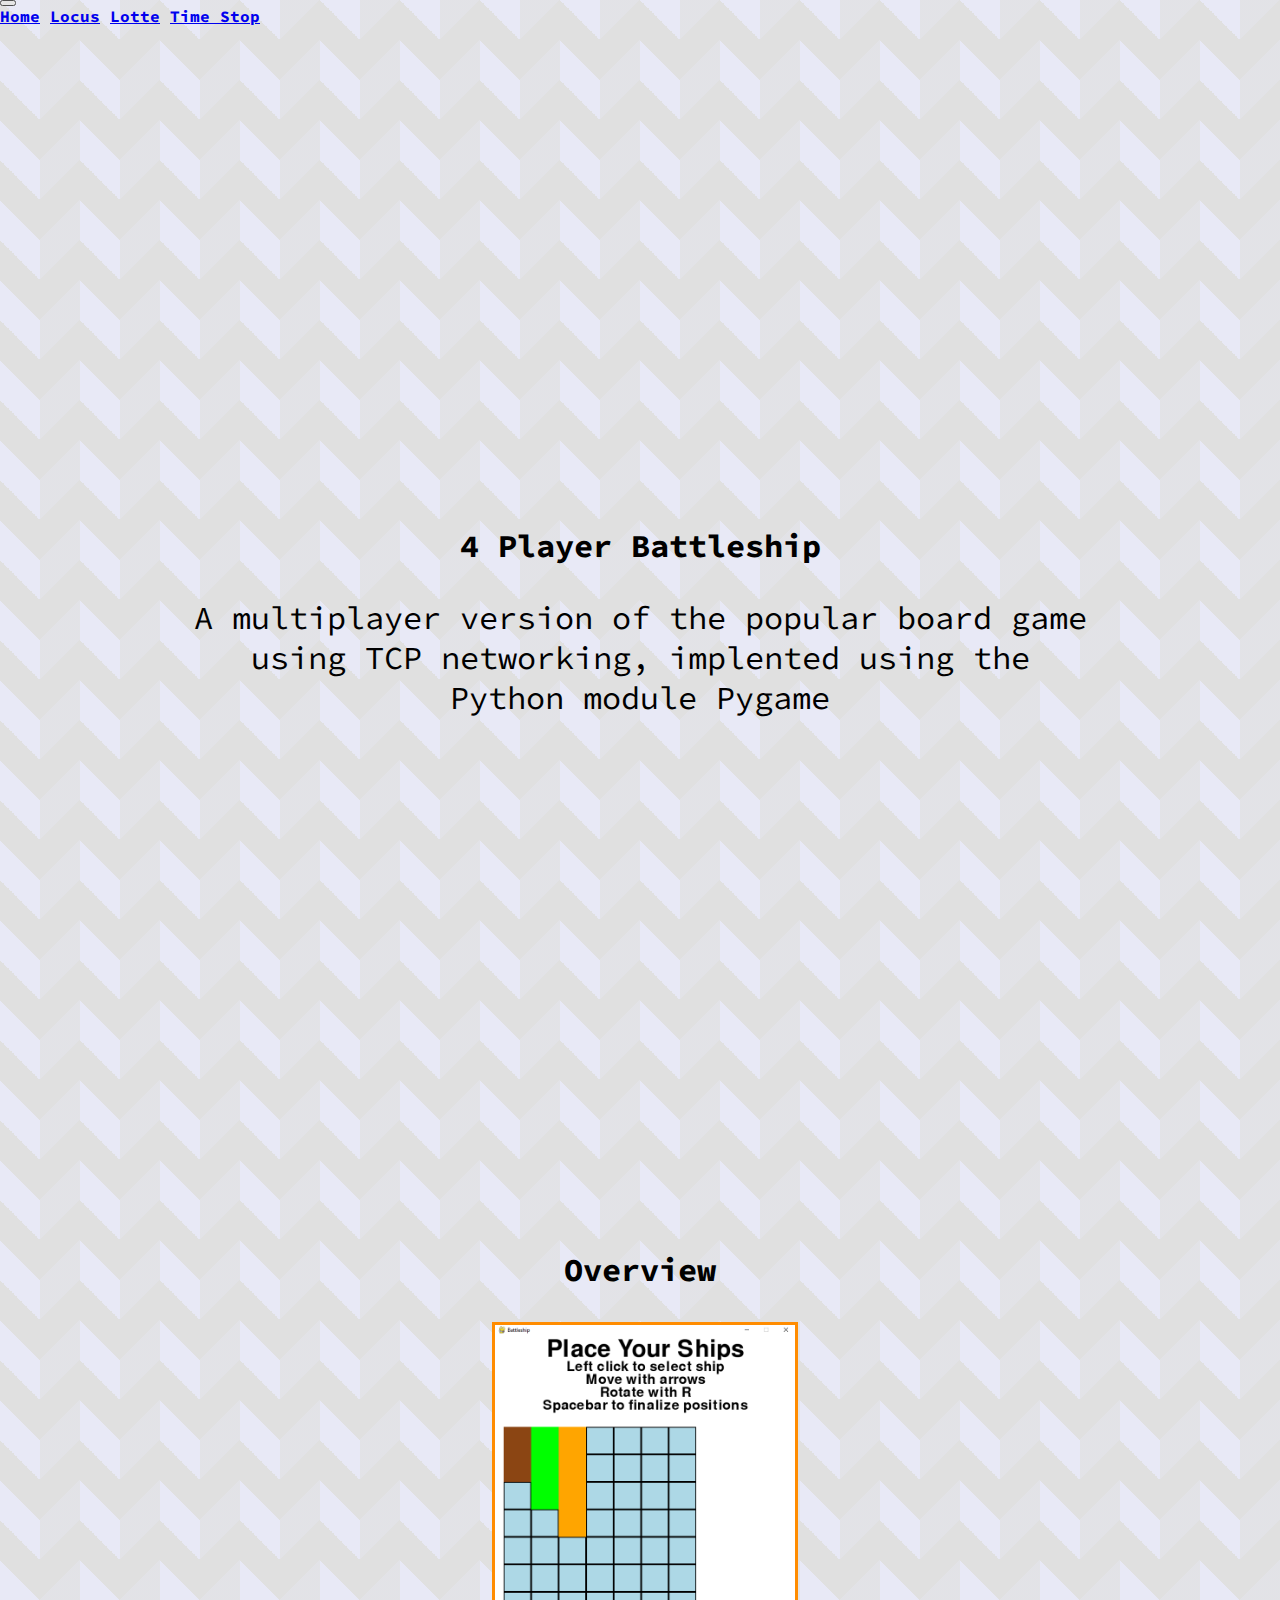
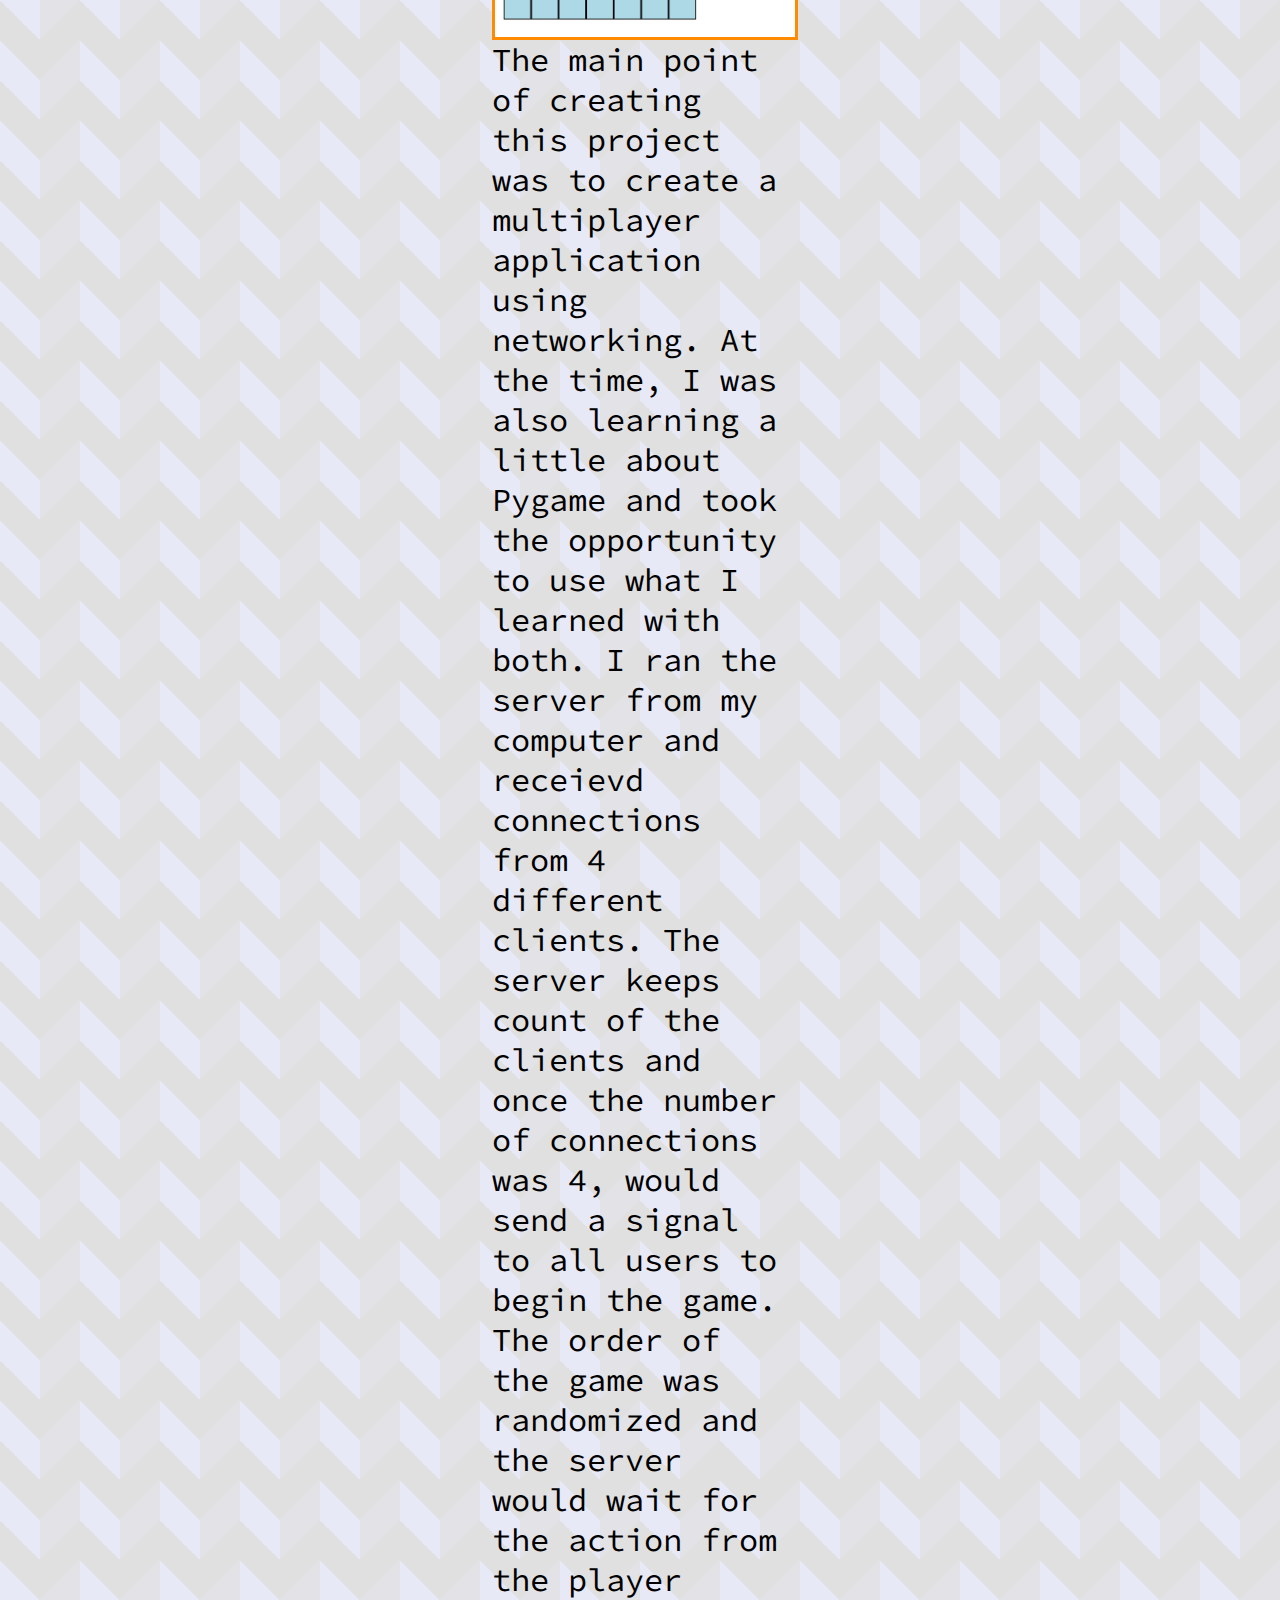
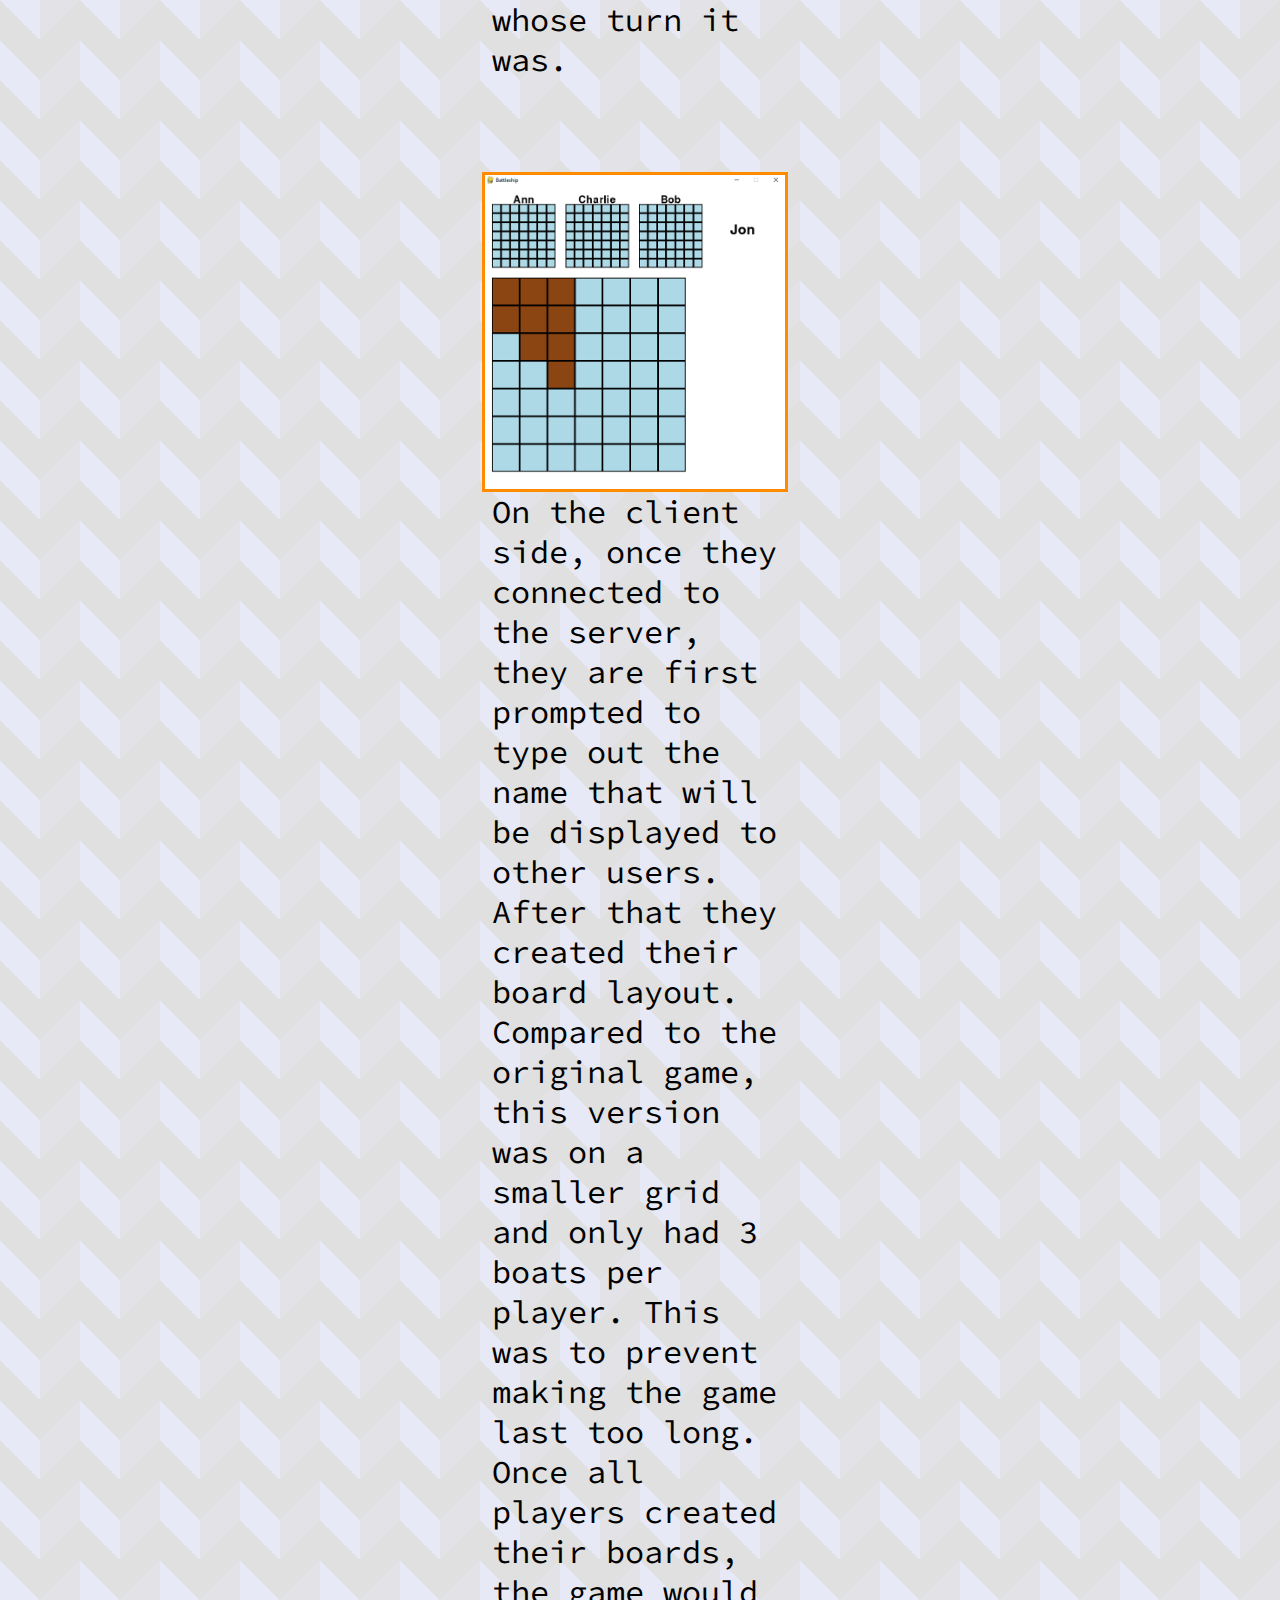
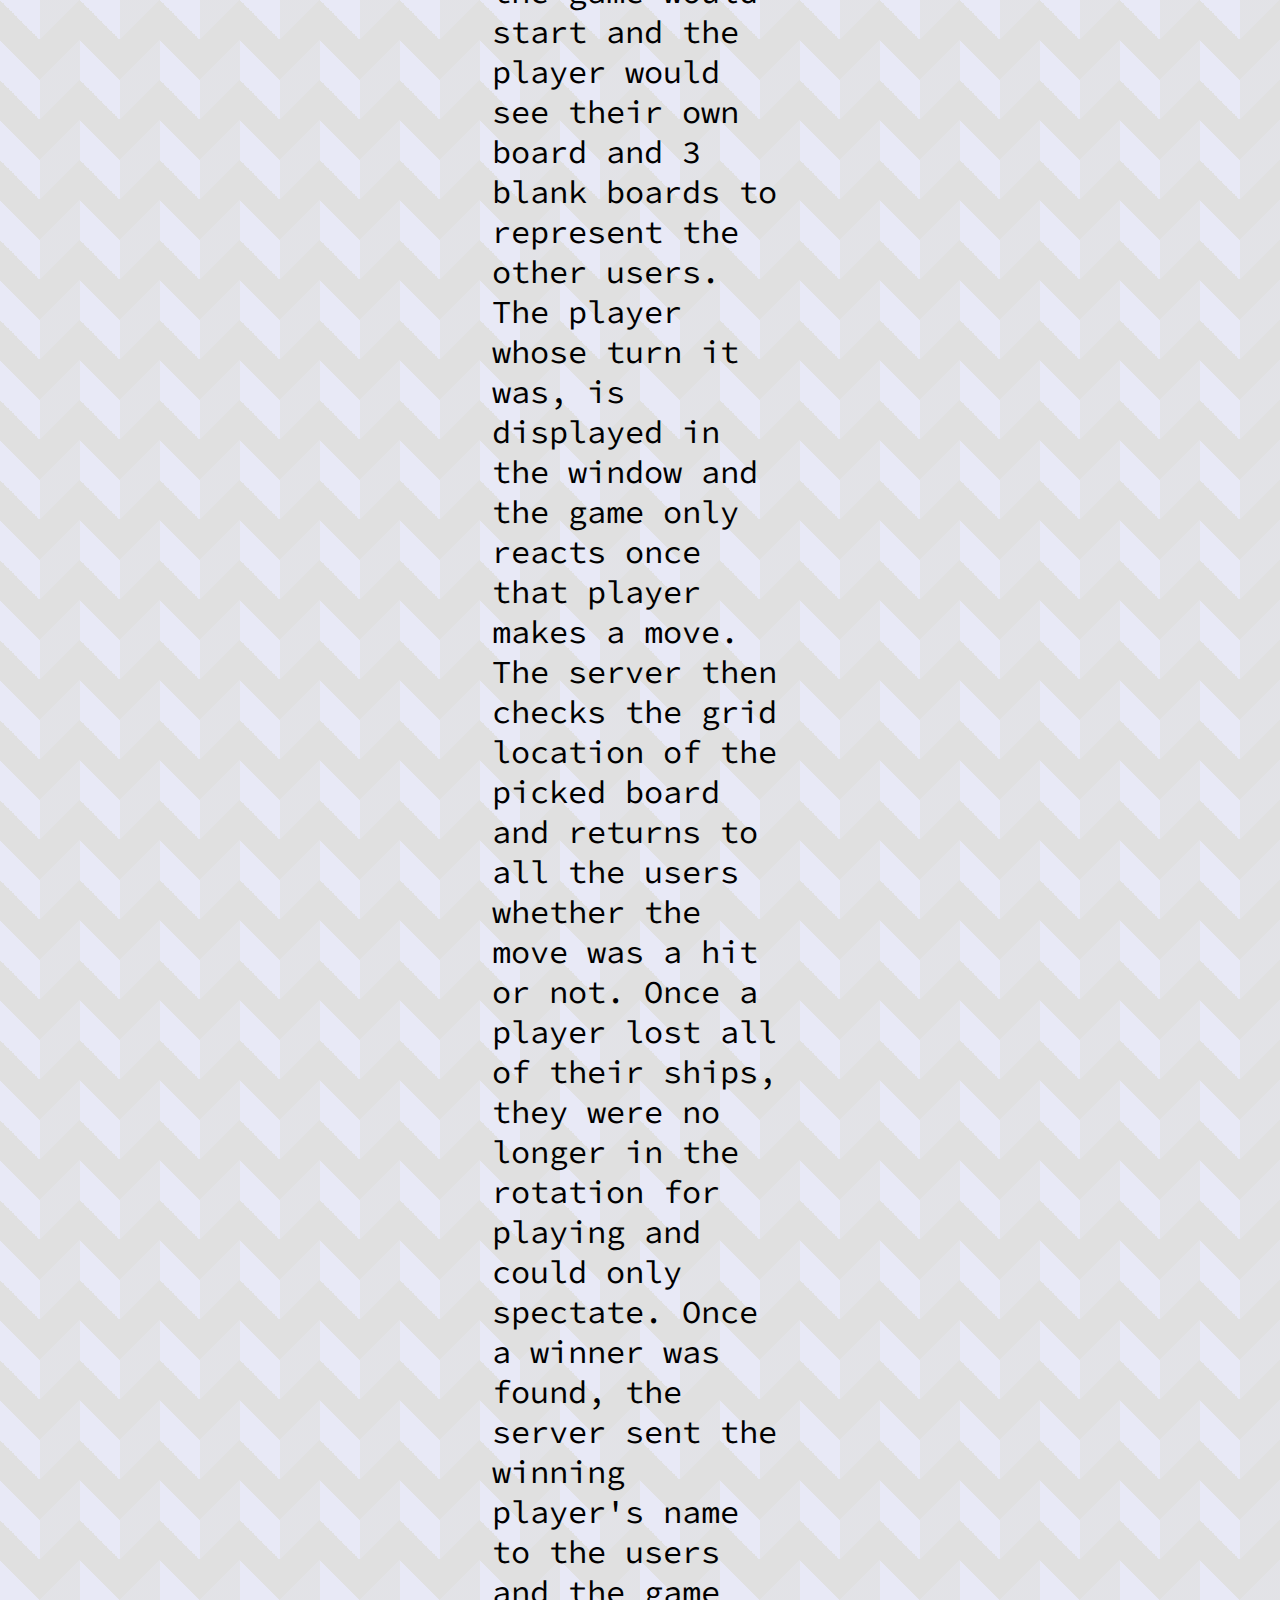
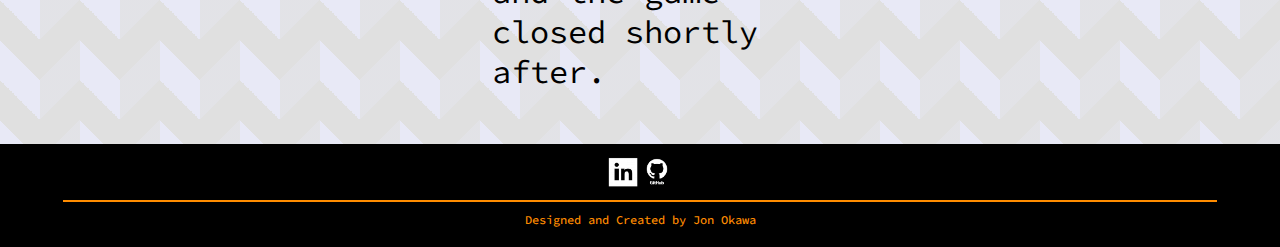
<file: bship.html>
<html lang="en">
<head>
    <meta charset="UTF-8">
    <meta http-equiv="X-UA-Compatible" content="IE=edge">
    <meta name="viewport" content="width=device-width, initial-scale=1.0">
    <link rel="stylesheet" href="css/styles.css">
    <link rel="icon" href="favicon.ico">
    <link rel="preconnect" href="https://fonts.googleapis.com">
    <link rel="preconnect" href="https://fonts.gstatic.com" crossorigin>
    <link href="https://fonts.googleapis.com/css2?family=Source+Code+Pro&display=swap" rel="stylesheet">
    <link href="https://cdn.jsdelivr.net/npm/bootstrap@5.3.0-alpha1/dist/css/bootstrap.min.css" rel="stylesheet" integrity="sha384-GLhlTQ8iRABdZLl6O3oVMWSktQOp6b7In1Zl3/Jr59b6EGGoI1aFkw7cmDA6j6gD" crossorigin="anonymous">
    <script src="https://cdn.jsdelivr.net/npm/bootstrap@5.3.0-alpha1/dist/js/bootstrap.bundle.min.js" integrity="sha384-w76AqPfDkMBDXo30jS1Sgez6pr3x5MlQ1ZAGC+nuZB+EYdgRZgiwxhTBTkF7CXvN" crossorigin="anonymous"></script>
    <title>4 Player Battleship</title>
</head>
<body>
    <nav class="navbar navbar-expand-lg  fixed-top">
        <div class="container-fluid">
          <button class="navbar-toggler" type="button" data-bs-toggle="collapse" data-bs-target="#navbarNavAltMarkup" aria-controls="navbarNavAltMarkup" aria-expanded="false" aria-label="Toggle navigation">
            <span class="navbar-toggler-icon"></span>
          </button>
          <div class="collapse navbar-collapse" id="navbarNavAltMarkup">
            
            <div class="navbar-nav">
                <a class="nav-link" href="./#home"> <strong>Home</strong></a>
                <a class="nav-link" href="locus.html"><strong>Locus</strong></a>
                <a class="nav-link" href="lotte.html"><strong>Lotte</strong></a>
                <a class="nav-link" href="time.html"><strong>Time Stop</strong></a>
            </div>
          </div>
        </div>
      </nav>
      <div class="project-title">
        <h1>4 Player Battleship</h1>
    </div>
    <div class="project-subtitle">
        <p>A multiplayer version of the popular board game using TCP networking, implented
            using the Python module Pygame
        </p>
    </div>   
    <div class="project-overview">
        <h1>Overview</h1>
    </div>
    <div class="project-overview-subtitle">
        <img class="bship-photo1 proj-photo" src="css/images/bship-place.png" alt="">
        <p>The main point of creating this project was to create a multiplayer application using
            networking. At the time, I was also learning a little about Pygame and took the opportunity
            to use what I learned with both. I ran the server from my computer and receievd connections 
            from 4 different clients. The server keeps count of the clients and once the number of connections
            was 4, would send a signal to all users to begin the game. The order of the game was randomized
            and the server would wait for the action from the player whose turn it was. 
        </p>
        <img class="bship-photo2 proj-photo" src="css/images/bship-game.png" alt="">
        <p class="bship-pt2">On the client side, once they connected to the server, they are first 
            prompted to type out the name that will be displayed to other users. After that they created
            their board layout. Compared to the original game, this version was on a smaller grid and only
            had 3 boats per player. This was to prevent making the game last too long. Once all players created
            their boards, the game would start and the player would see their own board and 3 blank boards
            to represent the other users. The player whose turn it was, is displayed in the window and the game
            only reacts once that player makes a move. The server then checks the grid location of the picked board
            and returns to all the users whether the move was a hit or not. Once a player lost all of their ships,
            they were no longer in the rotation for playing and could only spectate. Once a winner was found, the 
            server sent the winning player's name to the users and the game closed shortly after.
        </p>
    </div>
    <footer class="footer-main">
        <table class="foot-table">
          <tr>
            <td><a href="https://www.linkedin.com/in/jon-okawa/"><img class="foot-photo" src="css/images/linkedin.png" alt=""></a></td>
            <td><a href="https://github.com/Oka-Jon"><img class="foot-photo" src="css/images/git.png" alt=""></a></td>
          </tr>
        </table>
        <hr class="foot-hr">
        <p class="footer-text-bottom">Designed and Created by Jon Okawa</p>
        
  </footer>
</body>
</html>
</file>
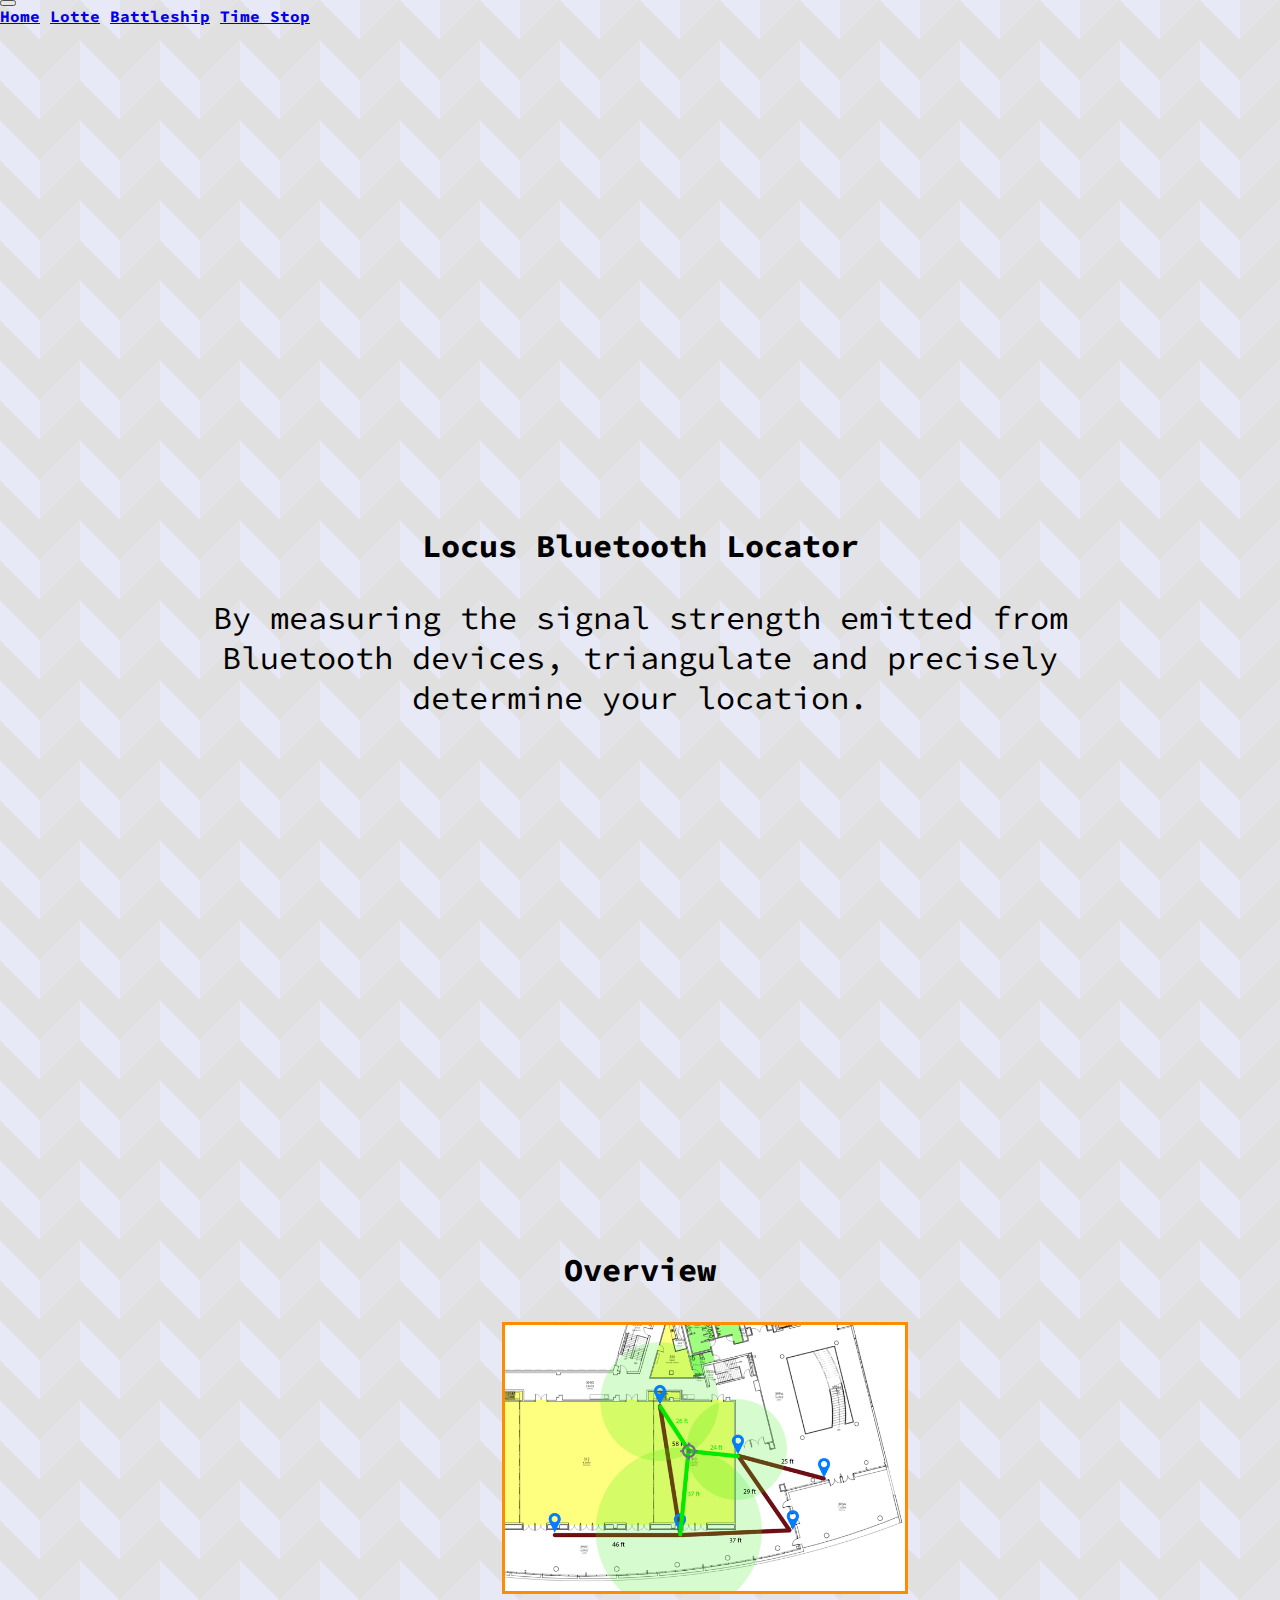
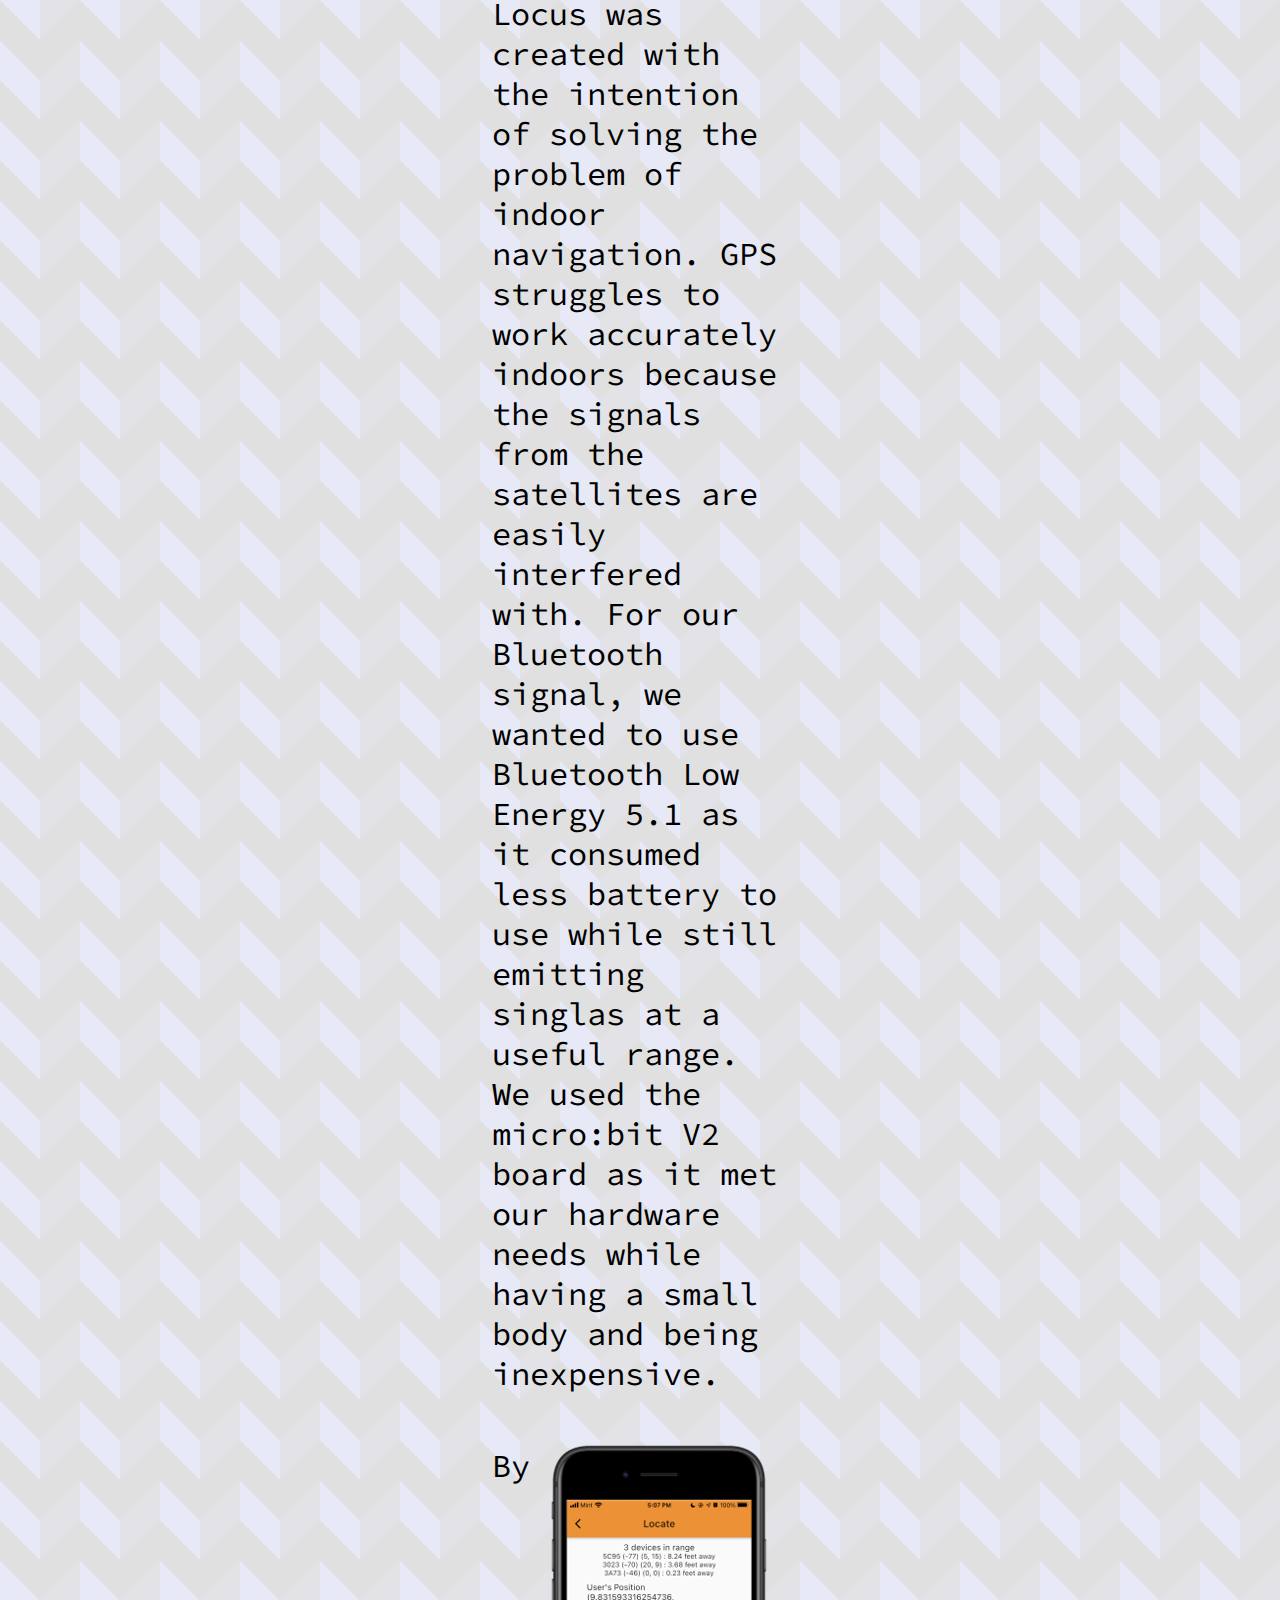
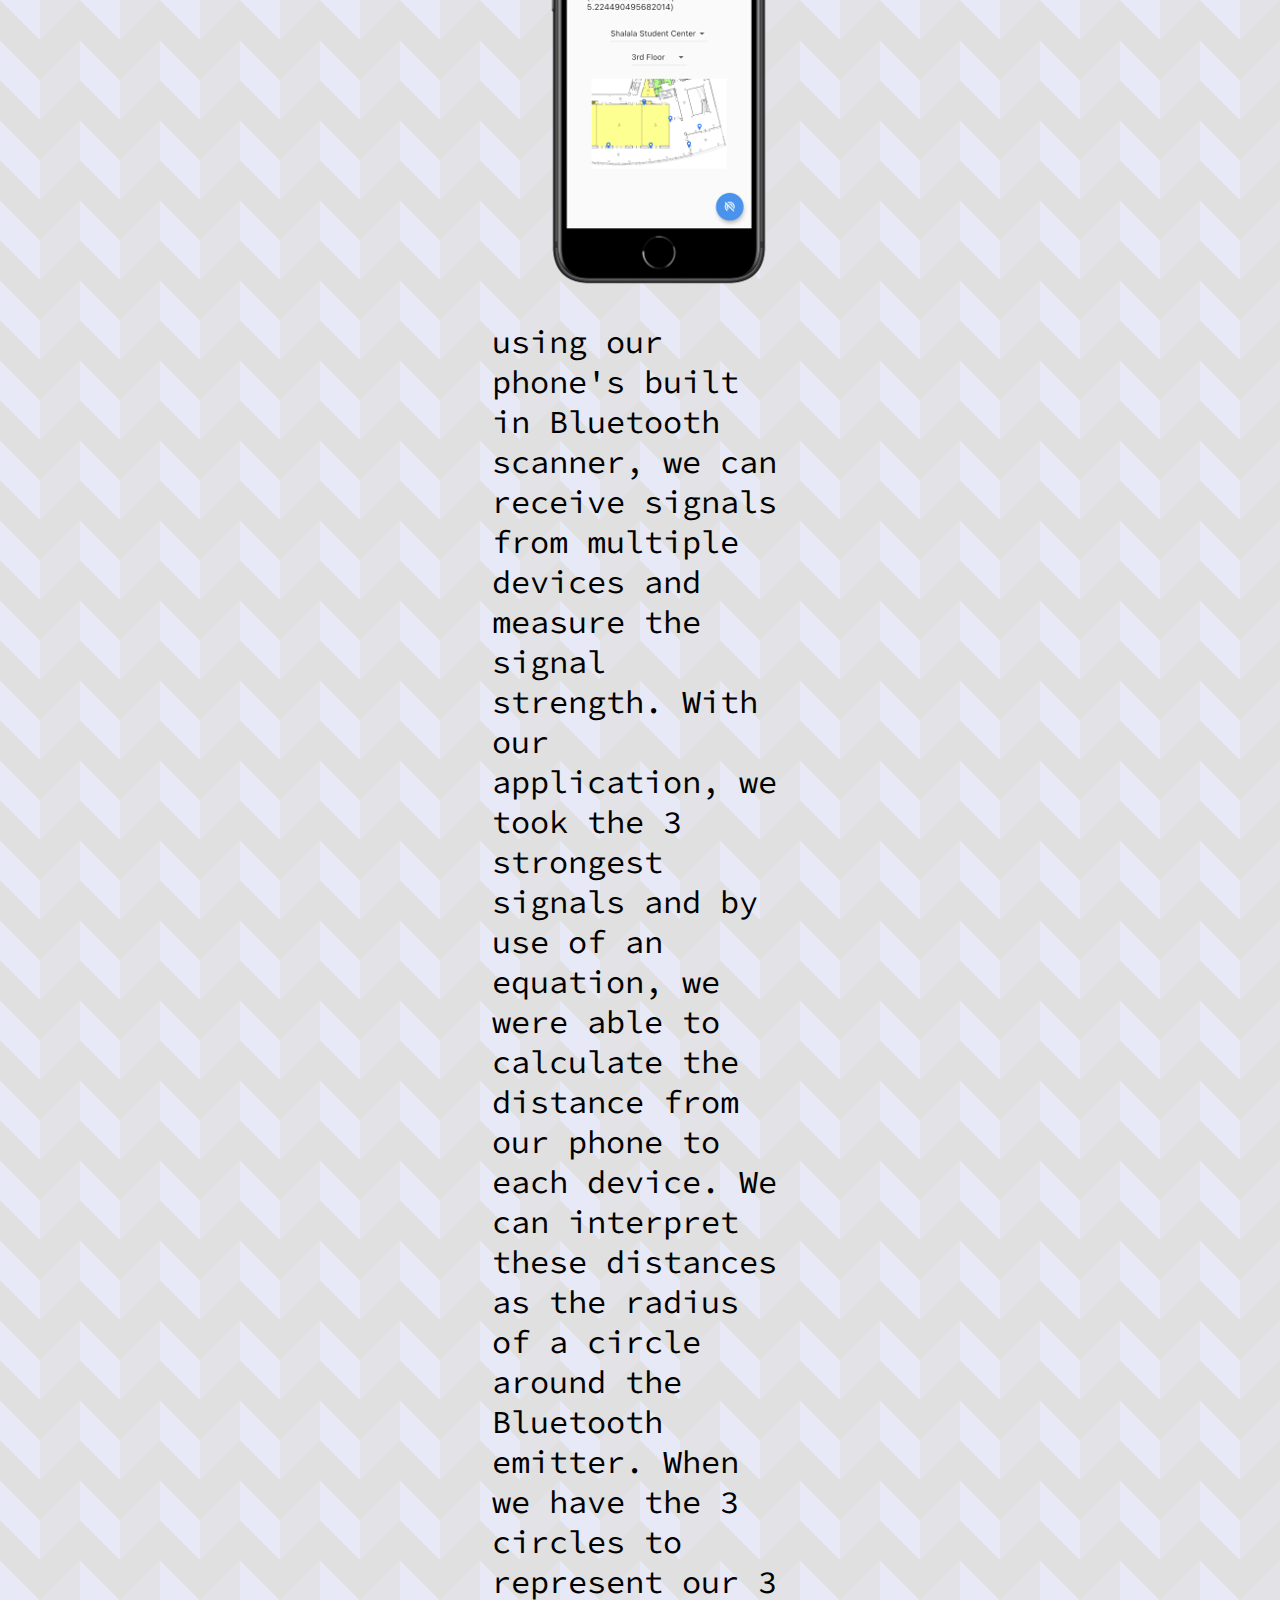
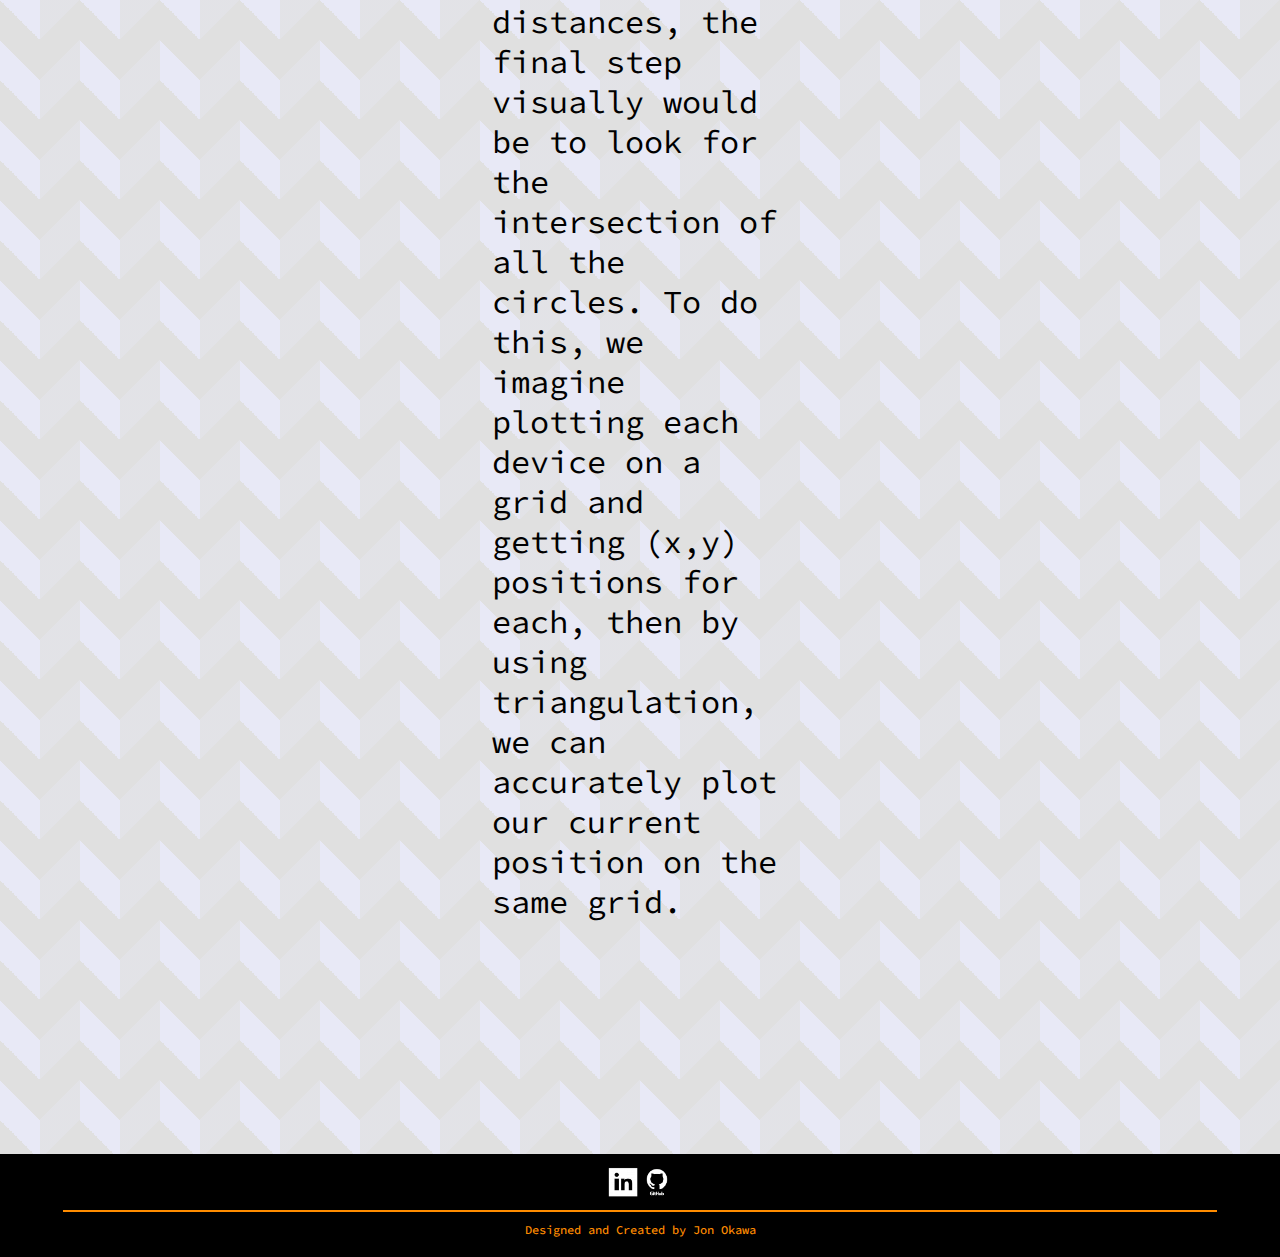
<file: locus.html>
<html lang="en">
<head>
    <meta charset="UTF-8">
    <meta http-equiv="X-UA-Compatible" content="IE=edge">
    <meta name="viewport" content="width=device-width, initial-scale=1.0">
    <link rel="stylesheet" href="css/styles.css">
    <link rel="icon" href="favicon.ico">
    <link rel="preconnect" href="https://fonts.googleapis.com">
    <link rel="preconnect" href="https://fonts.gstatic.com" crossorigin>
    <link href="https://fonts.googleapis.com/css2?family=Source+Code+Pro&display=swap" rel="stylesheet">
    <link href="https://cdn.jsdelivr.net/npm/bootstrap@5.3.0-alpha1/dist/css/bootstrap.min.css" rel="stylesheet" integrity="sha384-GLhlTQ8iRABdZLl6O3oVMWSktQOp6b7In1Zl3/Jr59b6EGGoI1aFkw7cmDA6j6gD" crossorigin="anonymous">
    <script src="https://cdn.jsdelivr.net/npm/bootstrap@5.3.0-alpha1/dist/js/bootstrap.bundle.min.js" integrity="sha384-w76AqPfDkMBDXo30jS1Sgez6pr3x5MlQ1ZAGC+nuZB+EYdgRZgiwxhTBTkF7CXvN" crossorigin="anonymous"></script>
    <title>Locus</title>
</head>
<body>
    <nav class="navbar navbar-expand-lg  fixed-top">
        <div class="container-fluid">
          <button class="navbar-toggler" type="button" data-bs-toggle="collapse" data-bs-target="#navbarNavAltMarkup" aria-controls="navbarNavAltMarkup" aria-expanded="false" aria-label="Toggle navigation">
            <span class="navbar-toggler-icon"></span>
          </button>
          <div class="collapse navbar-collapse" id="navbarNavAltMarkup">
            
            <div class="navbar-nav">
              <a class="nav-link" href="./#home"> <strong>Home</strong></a>
              <a class="nav-link" href="lotte.html"><strong>Lotte</strong></a>
              <a class="nav-link" href="bship.html"><strong>Battleship</strong></a>
              <a class="nav-link" href="time.html"><strong>Time Stop</strong></a>
            </div>
          </div>
        </div>
      </nav>
    <div class="project-title">
        <h1>Locus Bluetooth Locator</h1>
    </div>
    <div class="project-subtitle">
        <p>By measuring the signal strength emitted from Bluetooth devices, triangulate 
            and precisely determine your location. 
        </p>
    </div>   
    <div class="project-overview">
        <h1>Overview</h1>
    </div>
    <div class="project-overview-subtitle">
        <img class="locus-photo1 proj-photo" src="css/images/locus_trian.png" alt="">
        <p>Locus was created with the intention of solving the problem of indoor navigation. GPS struggles
            to work accurately indoors because the signals from the satellites are easily interfered with. For our 
            Bluetooth signal, we wanted to use Bluetooth Low Energy 5.1 as it consumed less battery to use
            while still emitting singlas at a useful range. We used the micro:bit V2 board as it met our hardware needs
            while having a small body and being inexpensive.
        </p>
        <img class="locus-photo2 proj-photo" src="css/images/locus_screen.png" alt="">
        <p class="locus-pt2">By using our phone's built in Bluetooth scanner, we can receive signals from multiple devices and 
            measure the signal strength. With our application, we took the 3 strongest signals and by use of an equation,
            we were able to calculate the distance from our phone to each device. We can interpret these distances as the radius
            of a circle around the Bluetooth emitter. When we have the 3 circles to represent our 3 distances, the final step visually
            would be to look for the intersection of all the circles. To do this, we imagine plotting each device on a grid
            and getting (x,y) positions for each, then by using triangulation, we can accurately plot our current position on the same grid.
        </p>
    </div>
    <footer class="footer-main">
      <table class="foot-table">
        <tr>
          <td><a href="https://www.linkedin.com/in/jon-okawa/"><img class="foot-photo" src="css/images/linkedin.png" alt=""></a></td>
          <td><a href="https://github.com/Oka-Jon"><img class="foot-photo" src="css/images/git.png" alt=""></a></td>
        </tr>
      </table>
      <hr class="foot-hr">
      <p class="footer-text-bottom">Designed and Created by Jon Okawa</p>
      
</footer>
</body>
</html>
</file>
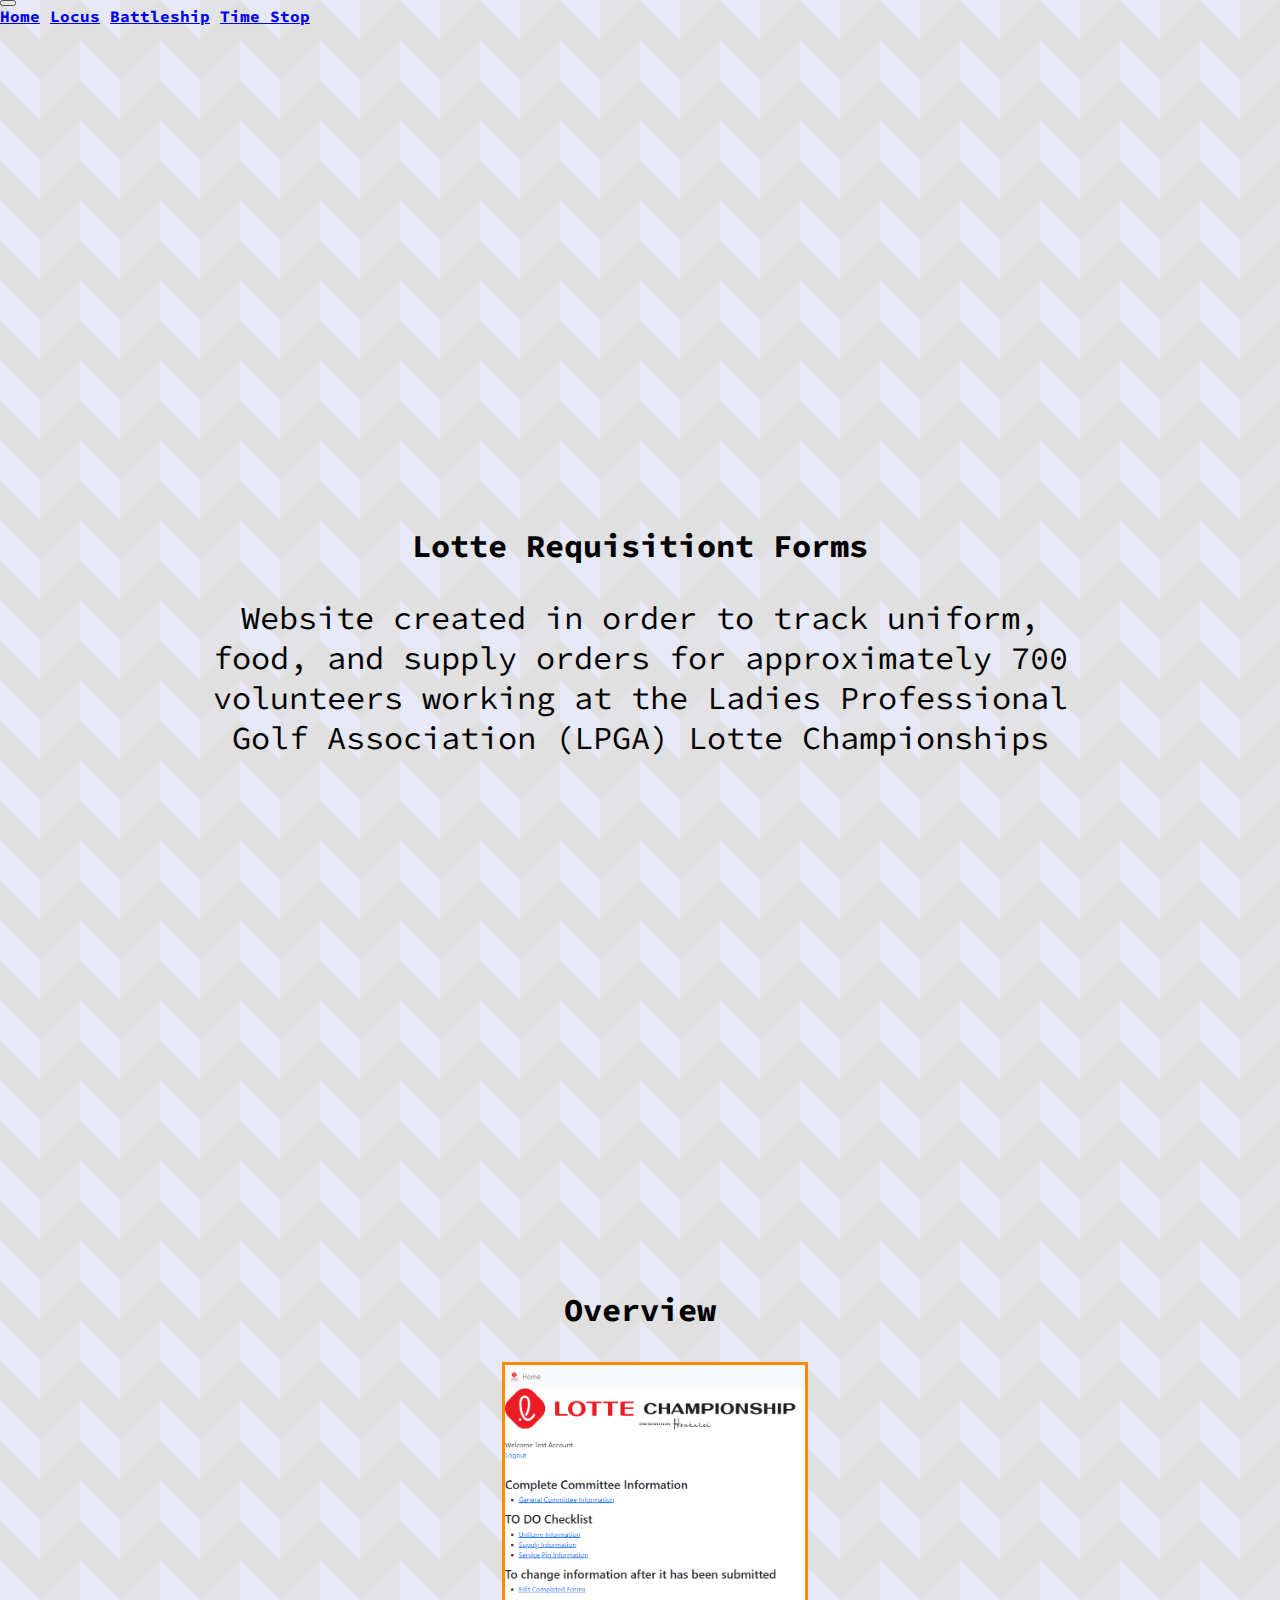
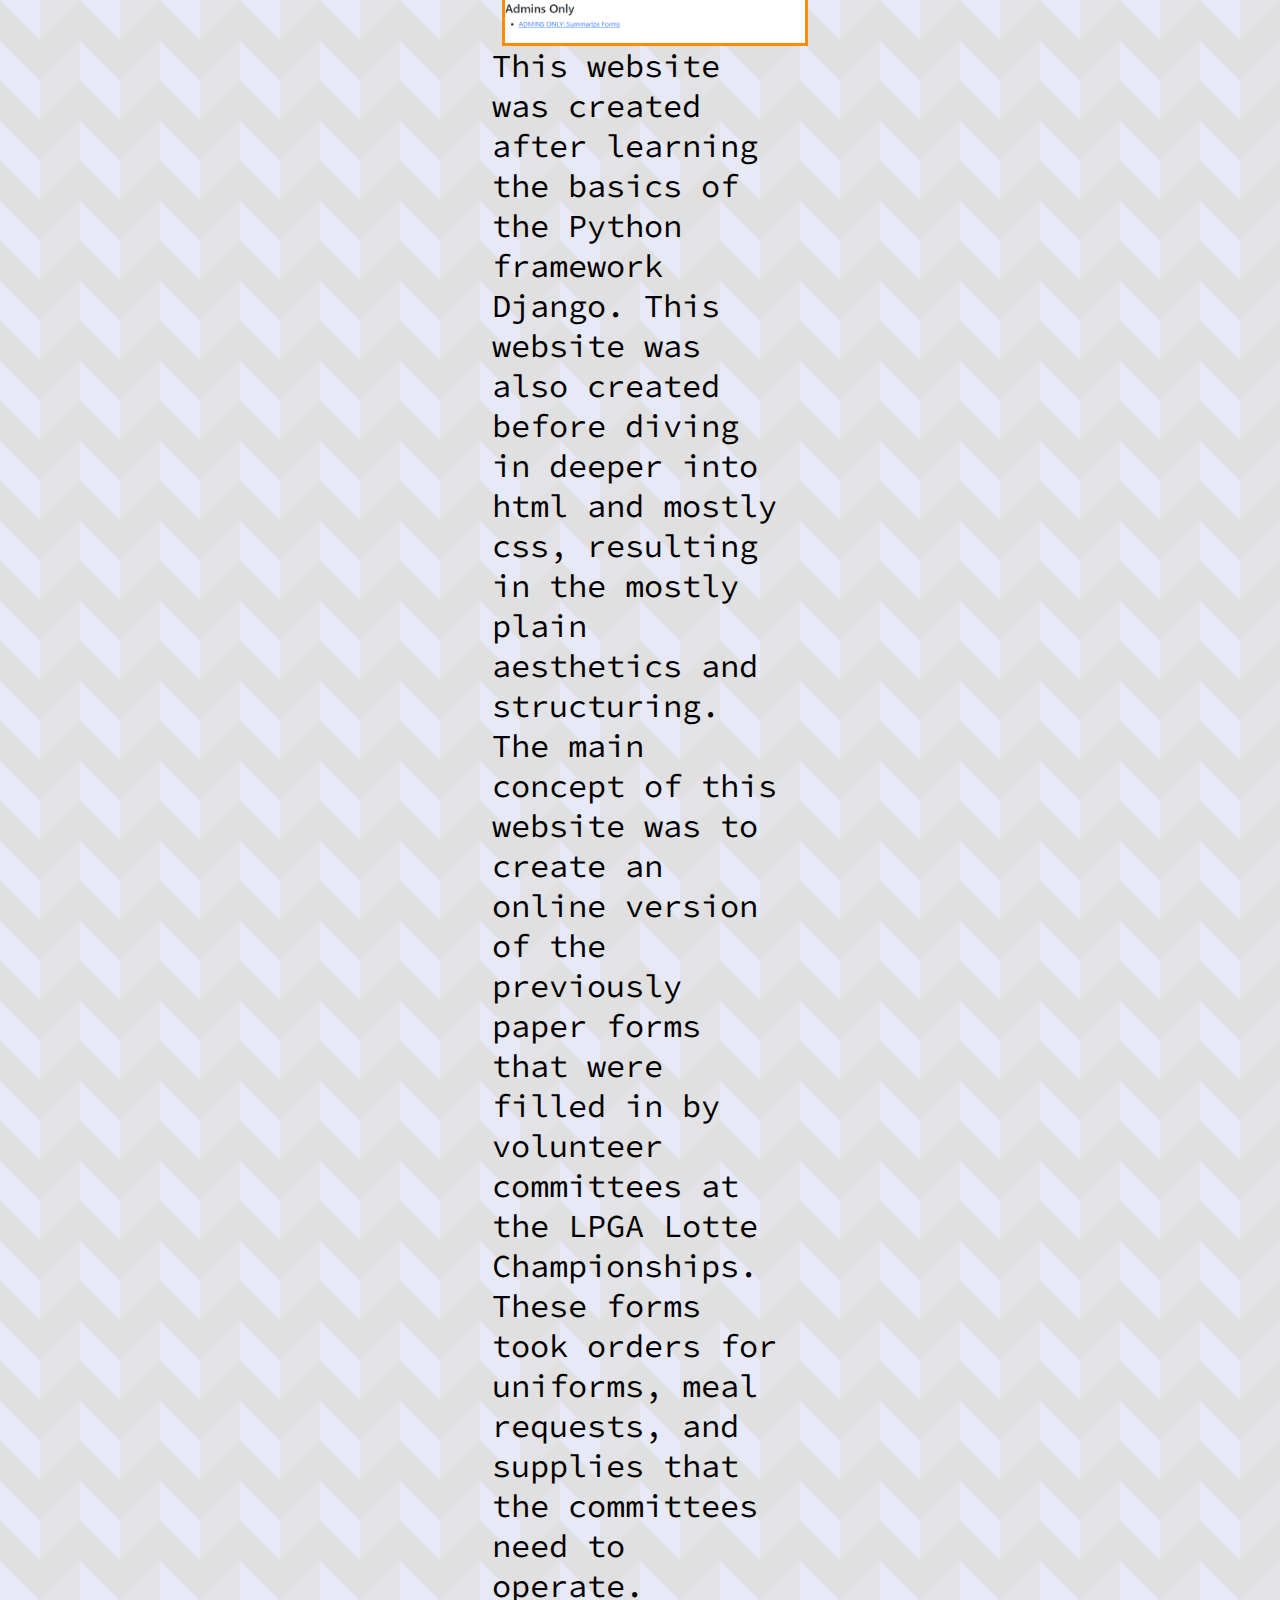
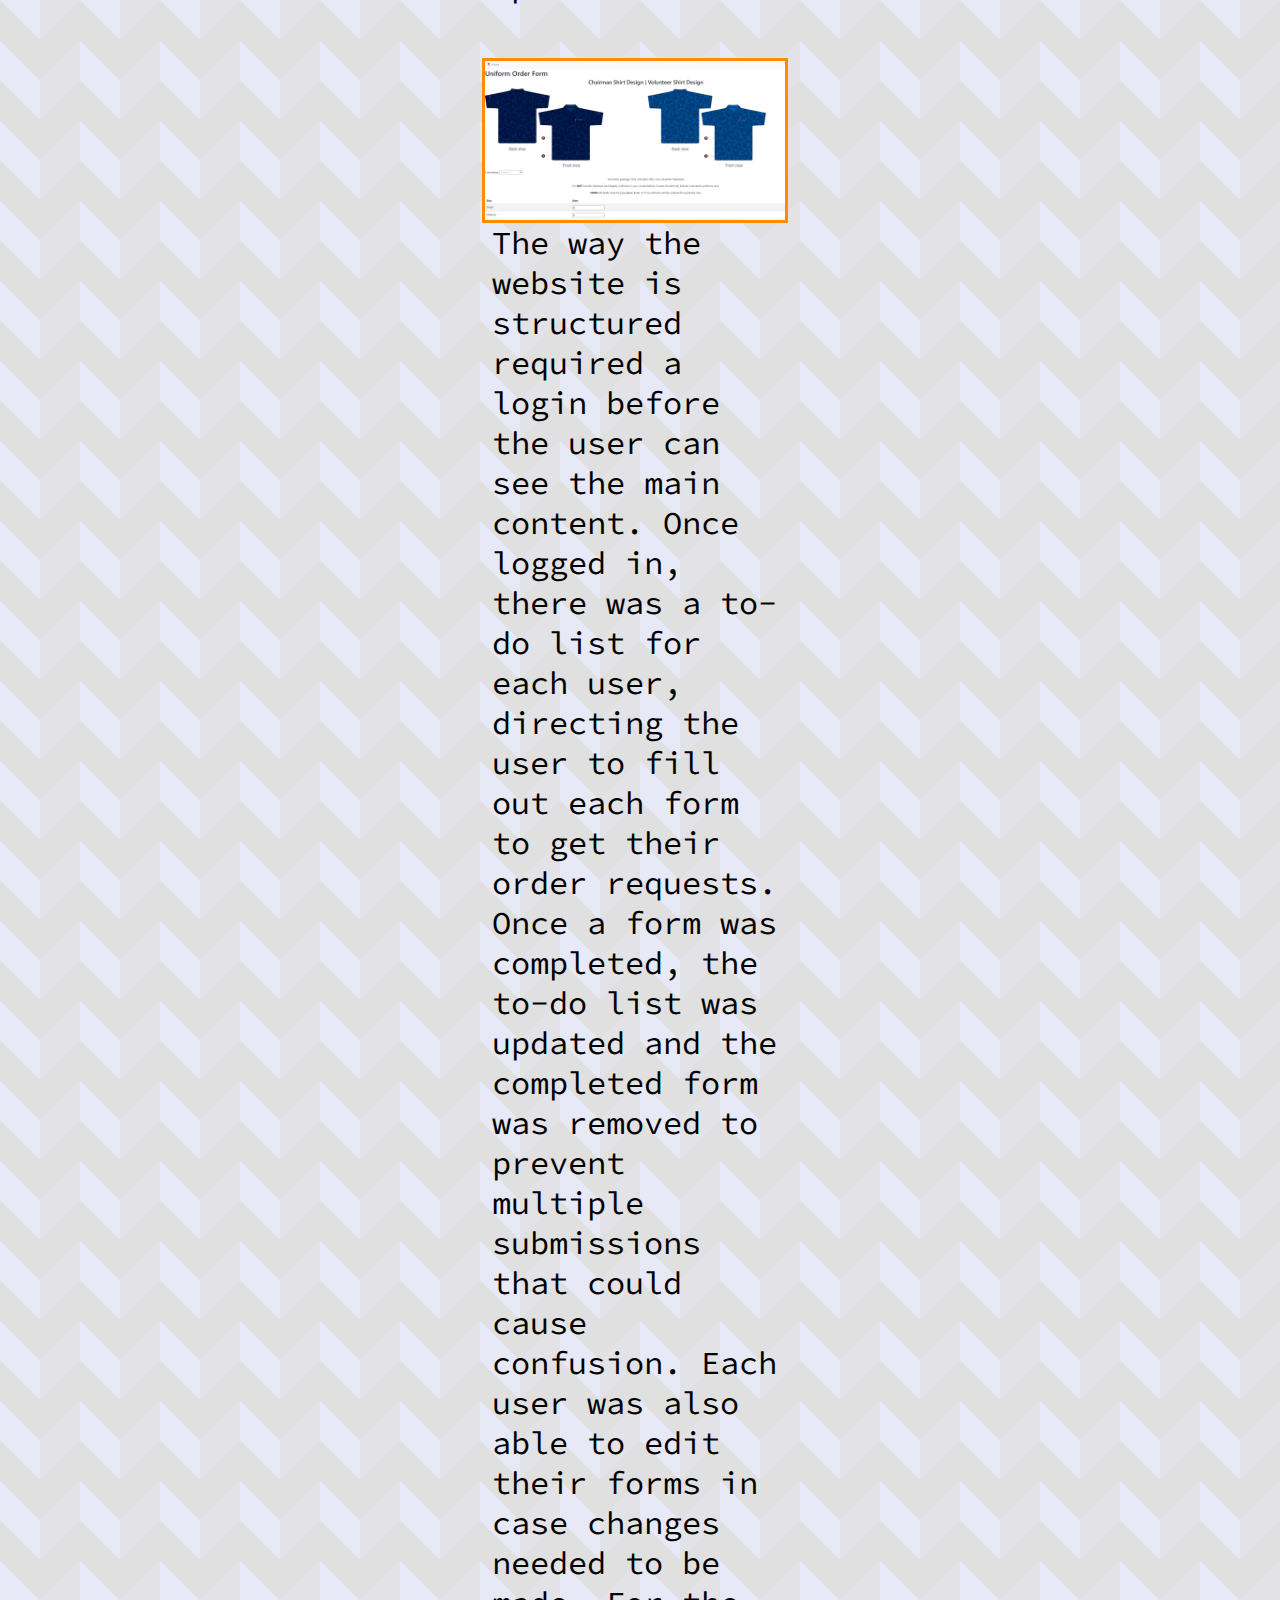
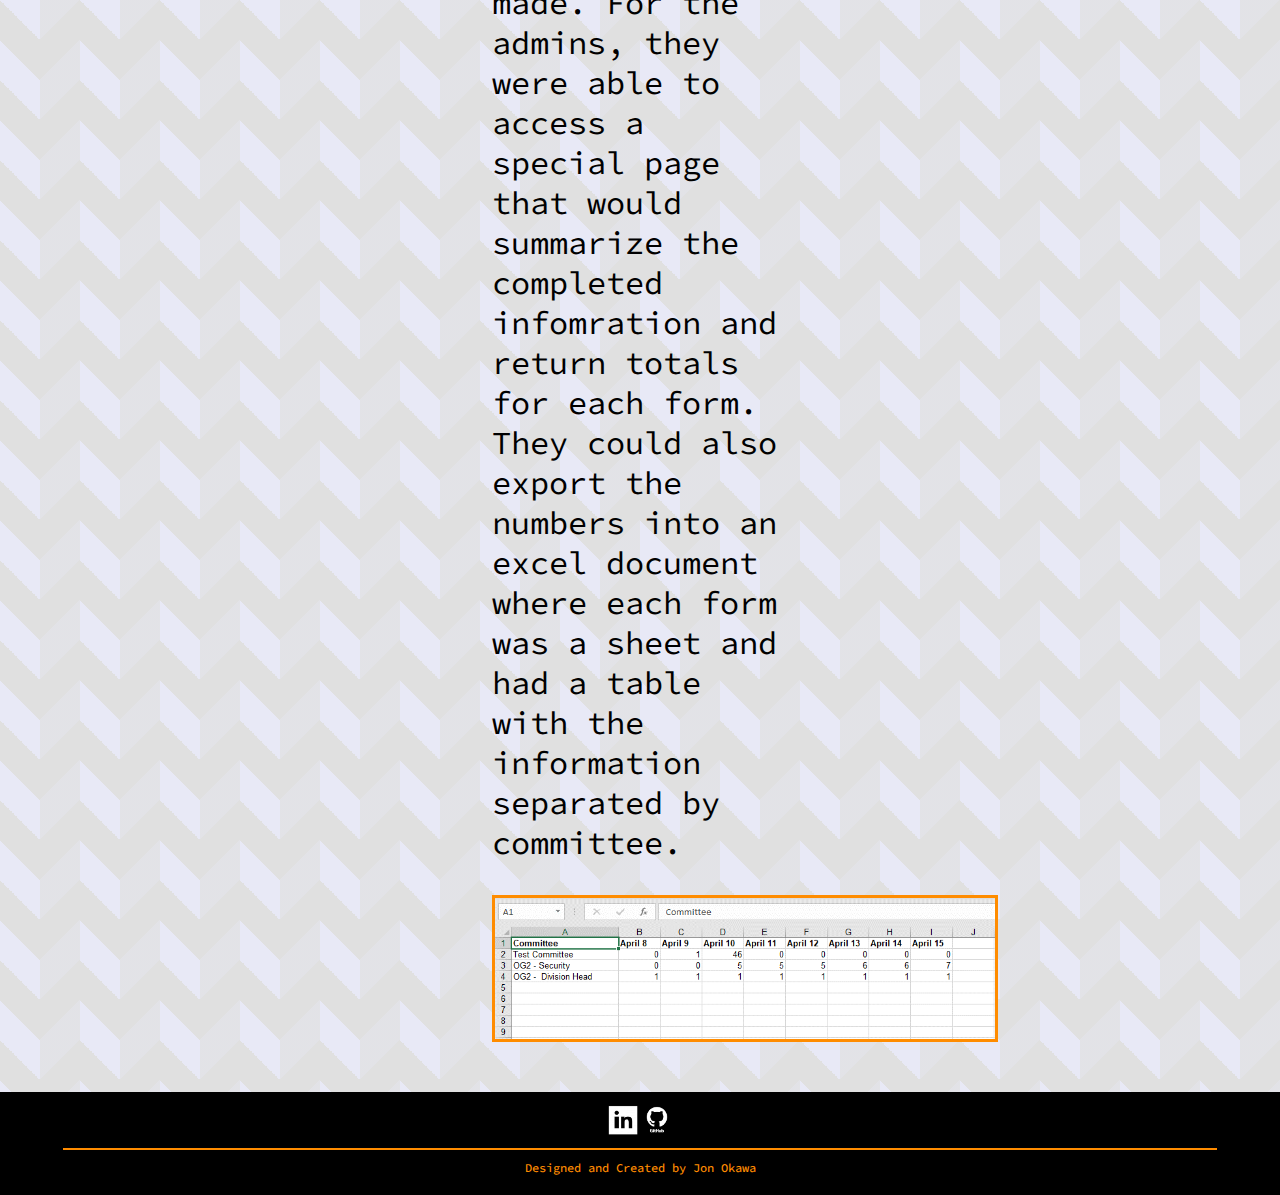
<file: lotte.html>
<html lang="en">
<head>
    <meta charset="UTF-8">
    <meta http-equiv="X-UA-Compatible" content="IE=edge">
    <meta name="viewport" content="width=device-width, initial-scale=1.0">
    <link rel="stylesheet" href="css/styles.css">
    <link rel="icon" href="favicon.ico">
    <link rel="preconnect" href="https://fonts.googleapis.com">
    <link rel="preconnect" href="https://fonts.gstatic.com" crossorigin>
    <link href="https://fonts.googleapis.com/css2?family=Source+Code+Pro&display=swap" rel="stylesheet">
    <link href="https://cdn.jsdelivr.net/npm/bootstrap@5.3.0-alpha1/dist/css/bootstrap.min.css" rel="stylesheet" integrity="sha384-GLhlTQ8iRABdZLl6O3oVMWSktQOp6b7In1Zl3/Jr59b6EGGoI1aFkw7cmDA6j6gD" crossorigin="anonymous">
    <script src="https://cdn.jsdelivr.net/npm/bootstrap@5.3.0-alpha1/dist/js/bootstrap.bundle.min.js" integrity="sha384-w76AqPfDkMBDXo30jS1Sgez6pr3x5MlQ1ZAGC+nuZB+EYdgRZgiwxhTBTkF7CXvN" crossorigin="anonymous"></script>
    <title>Lotte Request Forms</title>
</head>
<body>
    <nav class="navbar navbar-expand-lg  fixed-top">
        <div class="container-fluid">
          <button class="navbar-toggler" type="button" data-bs-toggle="collapse" data-bs-target="#navbarNavAltMarkup" aria-controls="navbarNavAltMarkup" aria-expanded="false" aria-label="Toggle navigation">
            <span class="navbar-toggler-icon"></span>
          </button>
          <div class="collapse navbar-collapse" id="navbarNavAltMarkup">
            
            <div class="navbar-nav">
                <a class="nav-link" href="./#home"> <strong>Home</strong></a>
                <a class="nav-link" href="locus.html"><strong>Locus</strong></a>
                <a class="nav-link" href="bship.html"><strong>Battleship</strong></a>
                <a class="nav-link" href="time.html"><strong>Time Stop</strong></a>
            </div>
          </div>
        </div>
      </nav>
      <div class="project-title">
        <h1>Lotte Requisitiont Forms</h1>
    </div>
    <div class="project-subtitle">
        <p>Website created in order to track uniform, food, and supply orders for approximately 700 volunteers
            working at the Ladies Professional Golf Association (LPGA) Lotte Championships
        </p>
    </div>   
    <div class="project-overview">
        <h1>Overview</h1>
    </div>
    <div class="project-overview-subtitle">
        <img class="lotte-photo1 proj-photo" src="css/images/lotte-home.png" alt="">
        <p>This website was created after learning the basics of the Python framework Django. This website was also created
            before diving in deeper into html and mostly css, resulting in the mostly plain aesthetics and structuring.
            The main concept of this website was to create an online version of the previously paper forms that were filled
            in by volunteer committees at the LPGA Lotte Championships. These forms took orders for uniforms, meal requests, and
            supplies that the committees need to operate. 
        </p>
        <img class="lotte-photo2 proj-photo" src="css/images/lotte-uniform.png" alt="">
        <p class="lotte-pt2">The way the website is structured required a login before the user can see the main content. Once
            logged in, there was a to-do list for each user, directing the user to fill out each form to get their order requests.
            Once a form was completed, the to-do list was updated and the completed form was removed to prevent multiple submissions
            that could cause confusion. Each user was also able to edit their forms in case changes needed to be made. For the admins,
            they were able to access a special page that would summarize the completed infomration and return totals for each form. 
            They could also export the numbers into an excel document where each form was a sheet and had a table with the information
            separated by committee.  
        </p>
        <img class="lotte-photo3 proj-photo" src="css/images/lotte-excel.png" alt="">
    </div>
    <footer class="footer-main">
        <table class="foot-table">
          <tr>
            <td><a href="https://www.linkedin.com/in/jon-okawa/"><img class="foot-photo" src="css/images/linkedin.png" alt=""></a></td>
            <td><a href="https://github.com/Oka-Jon"><img class="foot-photo" src="css/images/git.png" alt=""></a></td>
          </tr>
        </table>
        <hr class="foot-hr">
        <p class="footer-text-bottom">Designed and Created by Jon Okawa</p>
        
  </footer>
</body>
</html>
</file>
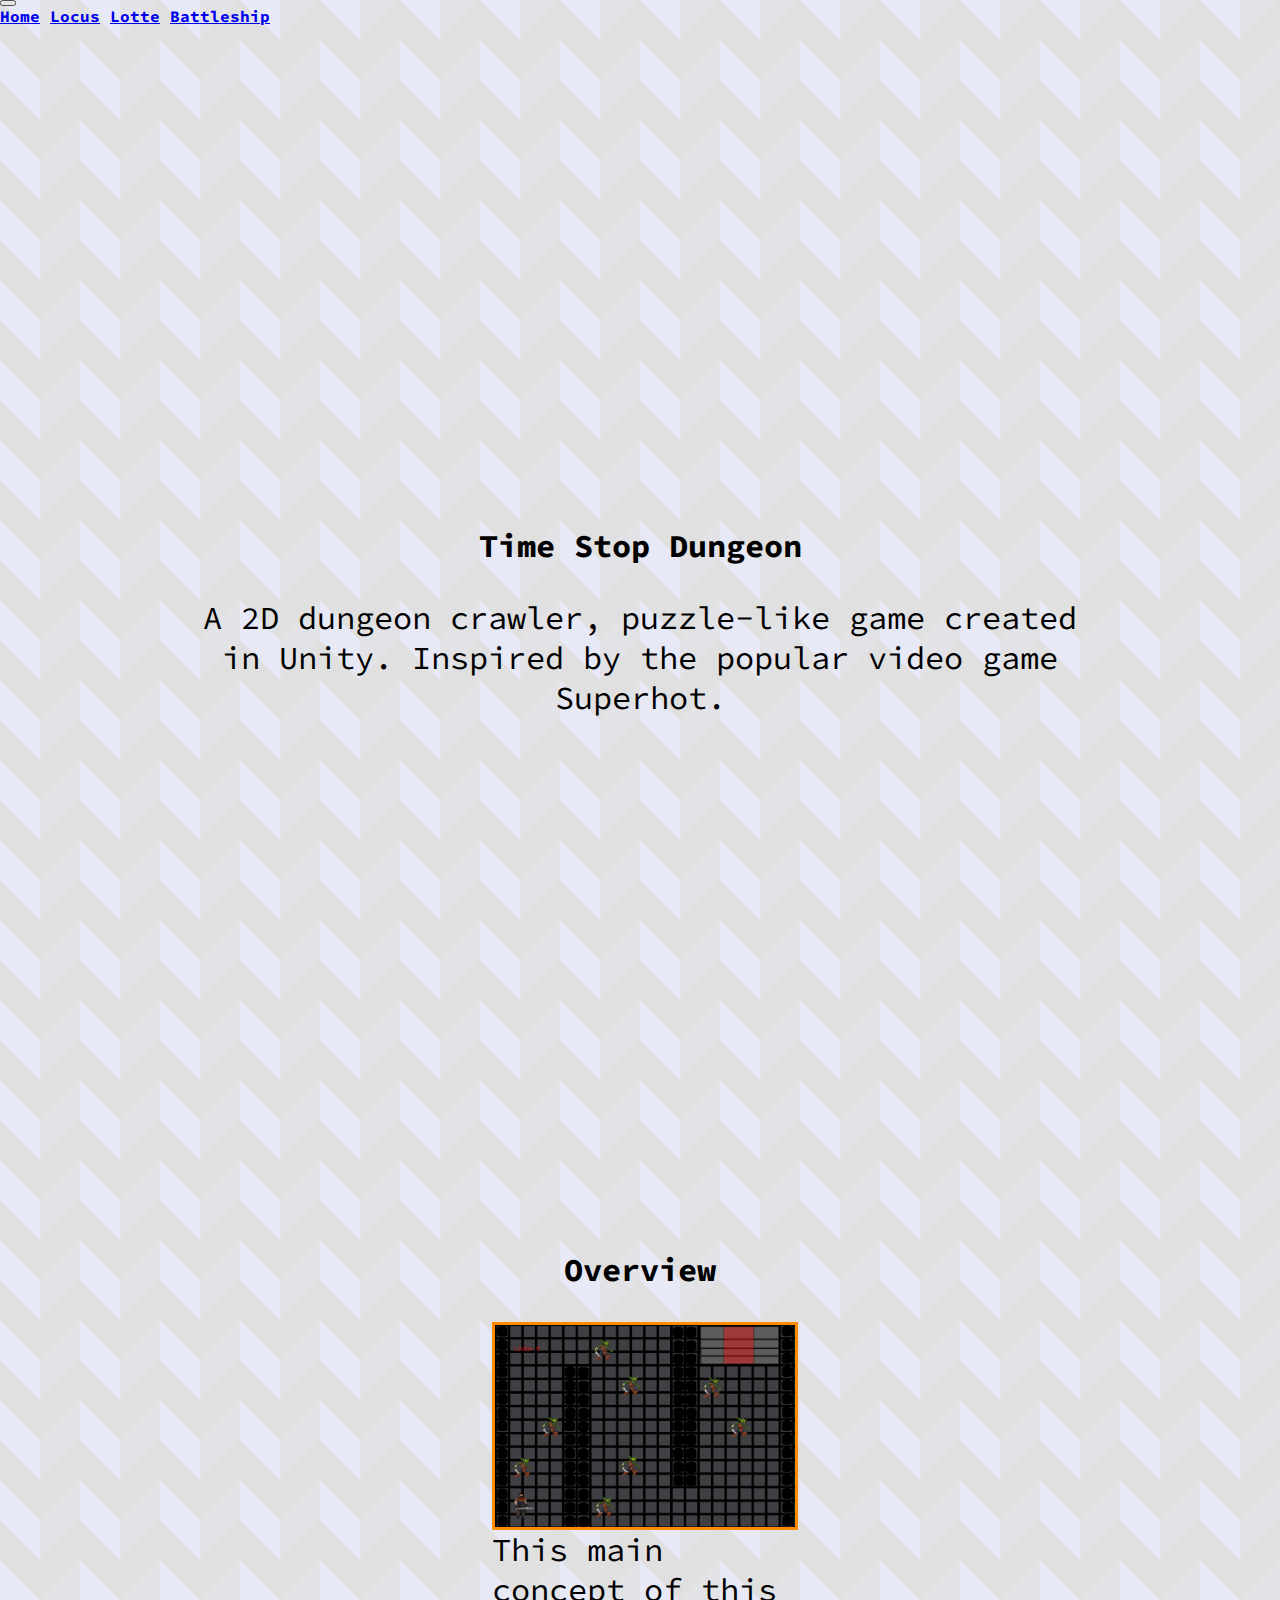
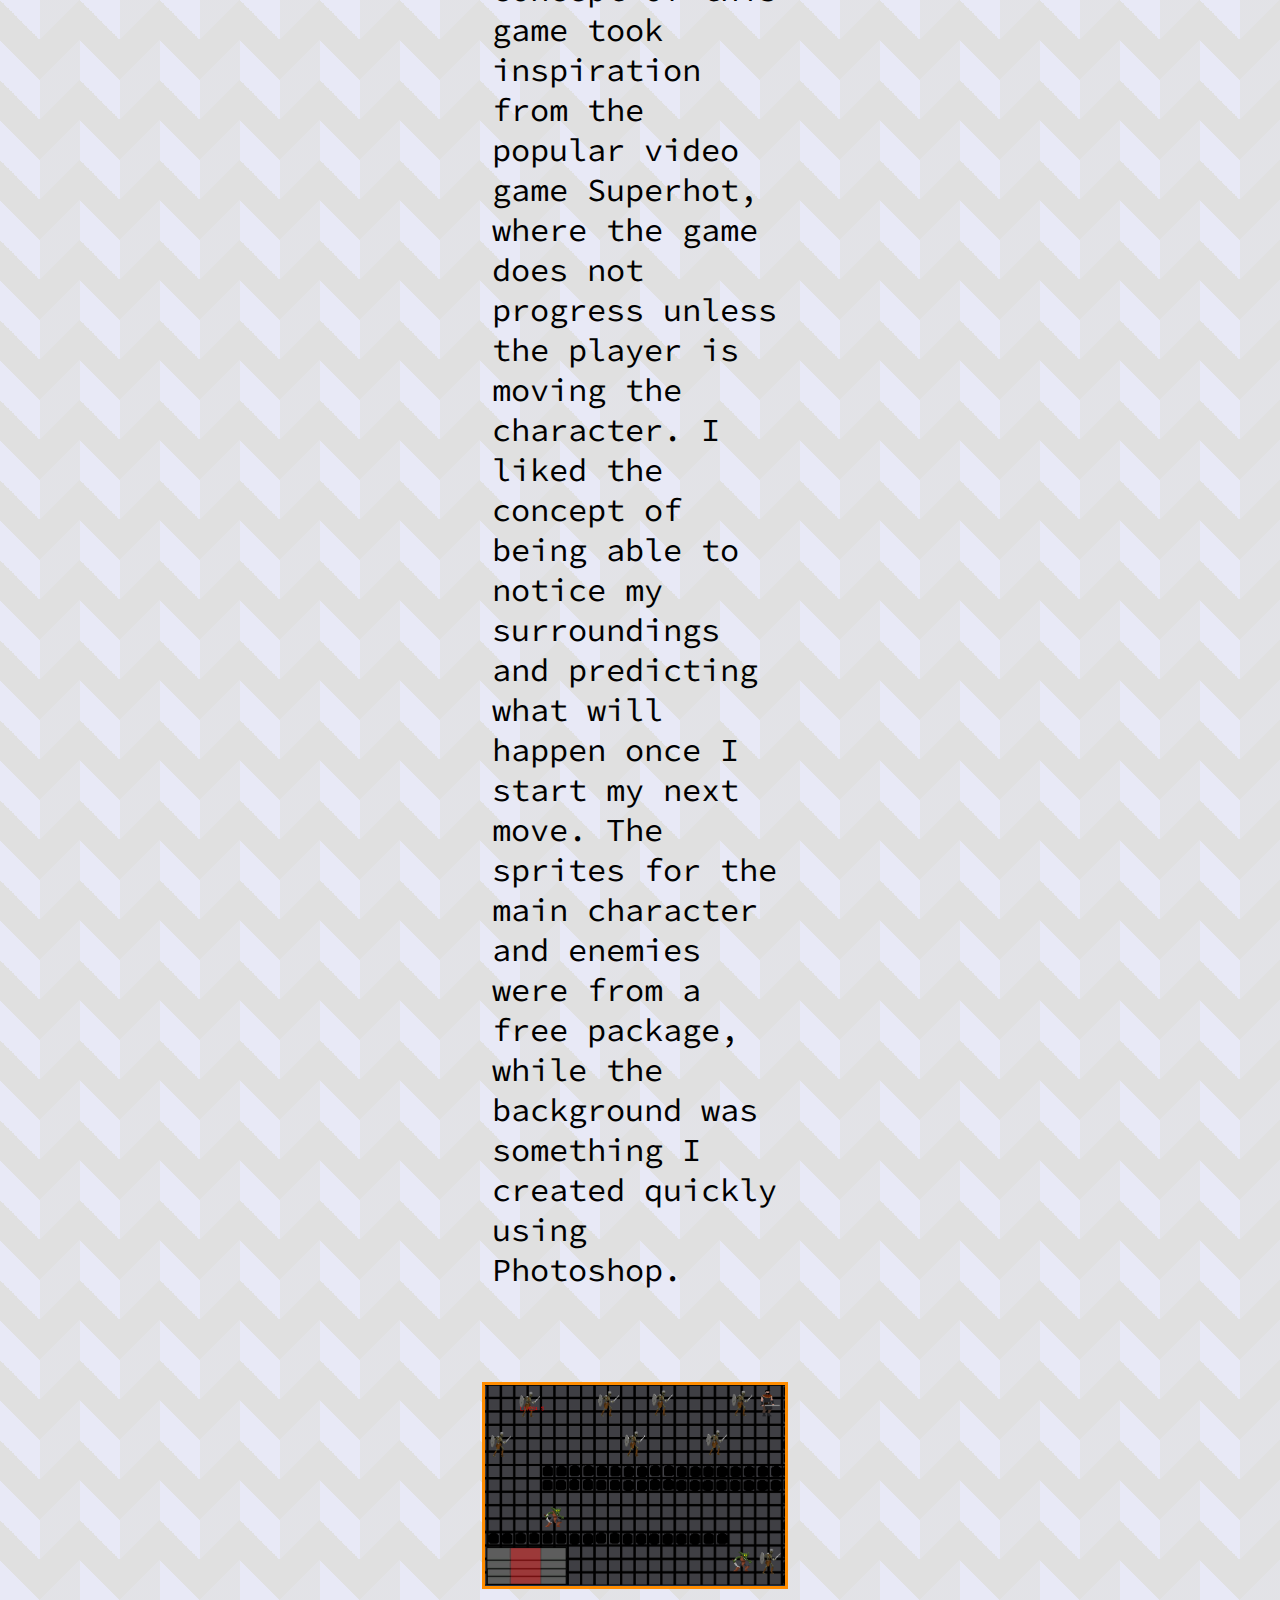
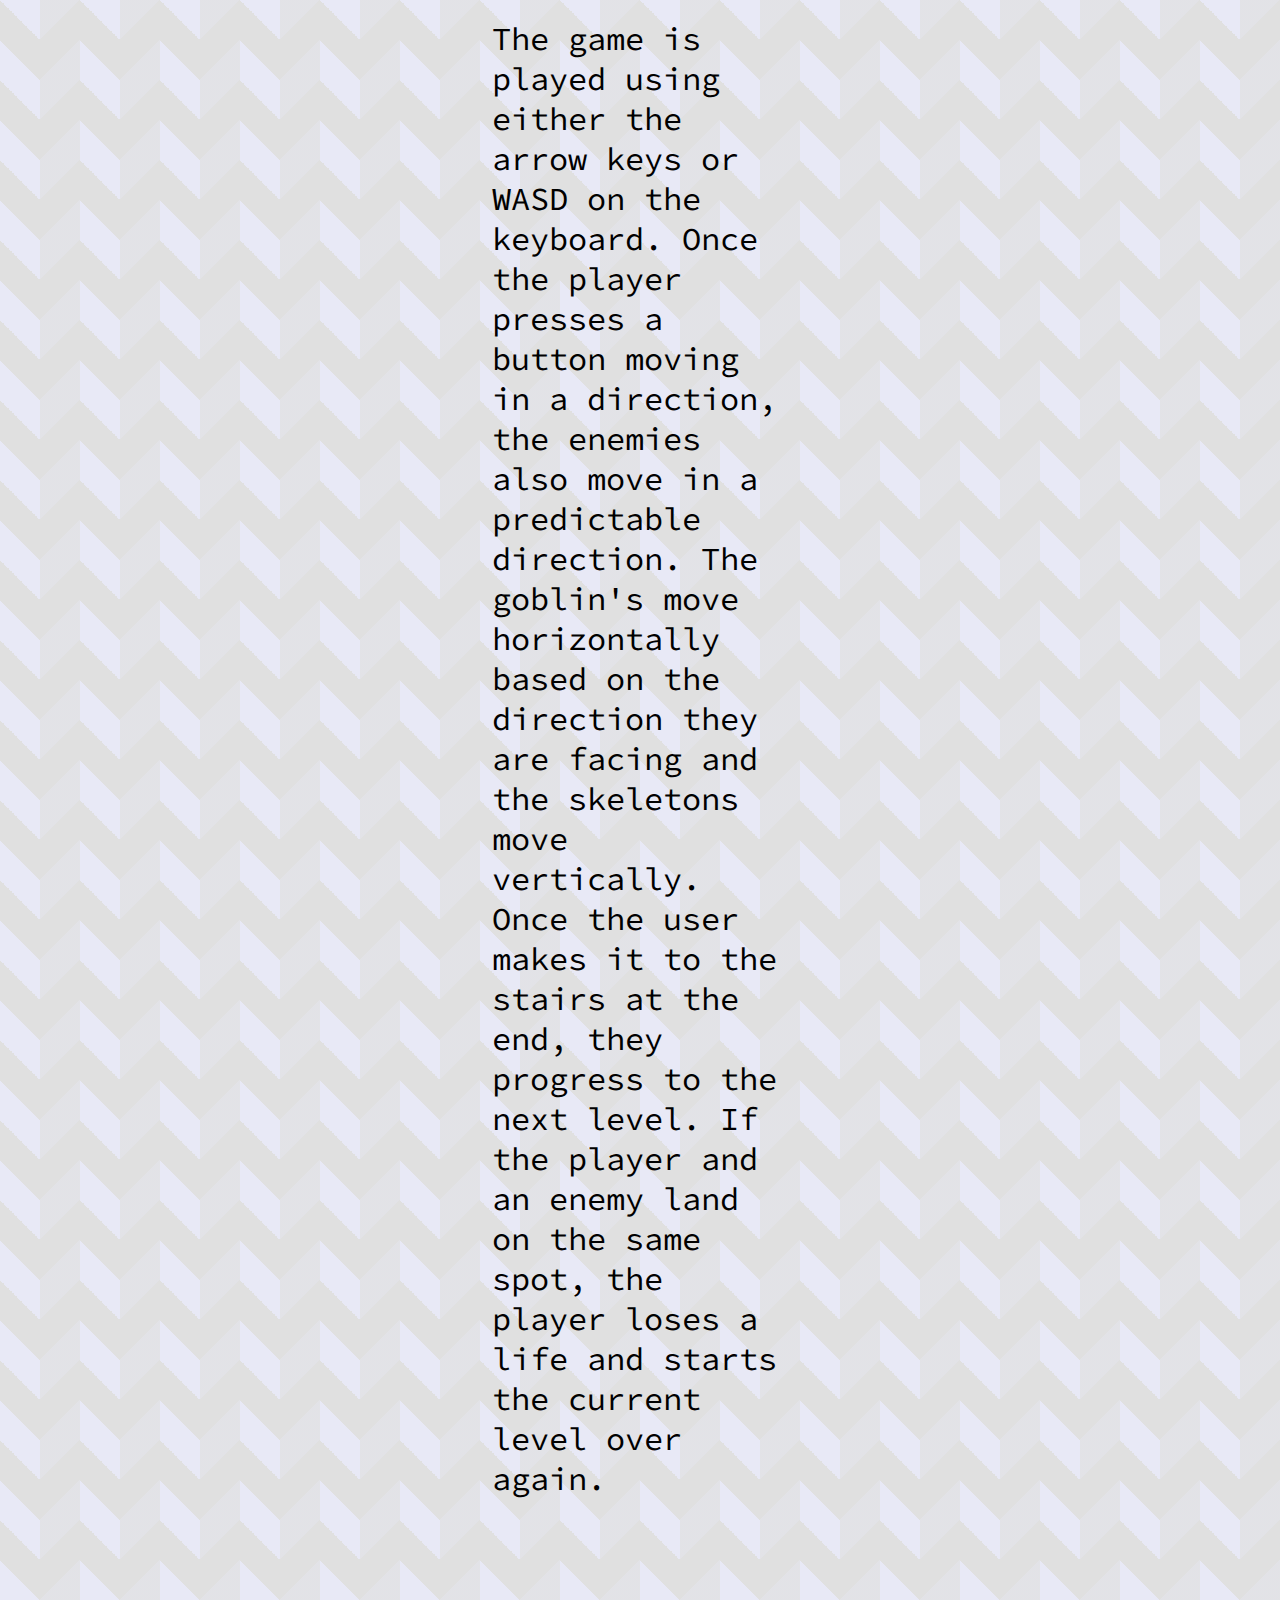
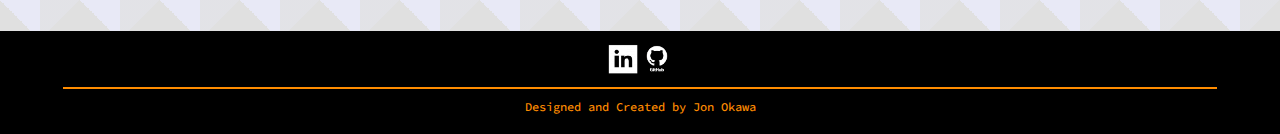
<file: time.html>
<html lang="en">
<head>
    <meta charset="UTF-8">
    <meta http-equiv="X-UA-Compatible" content="IE=edge">
    <meta name="viewport" content="width=device-width, initial-scale=1.0">
    <link rel="stylesheet" href="css/styles.css">
    <link rel="icon" href="favicon.ico">
    <link rel="preconnect" href="https://fonts.googleapis.com">
    <link rel="preconnect" href="https://fonts.gstatic.com" crossorigin>
    <link href="https://fonts.googleapis.com/css2?family=Source+Code+Pro&display=swap" rel="stylesheet">
    <link href="https://cdn.jsdelivr.net/npm/bootstrap@5.3.0-alpha1/dist/css/bootstrap.min.css" rel="stylesheet" integrity="sha384-GLhlTQ8iRABdZLl6O3oVMWSktQOp6b7In1Zl3/Jr59b6EGGoI1aFkw7cmDA6j6gD" crossorigin="anonymous">
    <script src="https://cdn.jsdelivr.net/npm/bootstrap@5.3.0-alpha1/dist/js/bootstrap.bundle.min.js" integrity="sha384-w76AqPfDkMBDXo30jS1Sgez6pr3x5MlQ1ZAGC+nuZB+EYdgRZgiwxhTBTkF7CXvN" crossorigin="anonymous"></script>
    <title>Time Stop Dungeon</title>
</head>
<body>
    <nav class="navbar navbar-expand-lg  fixed-top">
        <div class="container-fluid">
          <button class="navbar-toggler" type="button" data-bs-toggle="collapse" data-bs-target="#navbarNavAltMarkup" aria-controls="navbarNavAltMarkup" aria-expanded="false" aria-label="Toggle navigation">
            <span class="navbar-toggler-icon"></span>
          </button>
          <div class="collapse navbar-collapse" id="navbarNavAltMarkup">
            
            <div class="navbar-nav">
                <a class="nav-link" href="./#home"> <strong>Home</strong></a>
                <a class="nav-link" href="locus.html"><strong>Locus</strong></a>
                <a class="nav-link" href="lotte.html"><strong>Lotte</strong></a>
                <a class="nav-link" href="bship.html"><strong>Battleship</strong></a>
                
            </div>
          </div>
        </div>
      </nav>
      <div class="project-title">
        <h1>Time Stop Dungeon</h1>
    </div>
    <div class="project-subtitle">
        <p>A 2D dungeon crawler, puzzle-like game created in Unity. Inspired by the popular
            video game Superhot.
        </p>
    </div>   
    <div class="project-overview">
        <h1>Overview</h1>
    </div>
    <div class="project-overview-subtitle">
        <img class="time-photo1 proj-photo" src="css/images/time-level.png" alt="">
        <p>This main concept of this game took inspiration from the popular video game Superhot, where 
            the game does not progress unless the player is moving the character. I liked the concept of 
            being able to notice my surroundings and predicting what will happen once I start my next move. 
            The sprites for the main character and enemies were from a free package, while the background was
            something I created quickly using Photoshop.
            
        </p>
        <img class="time-photo2 proj-photo" src="css/images/time-level2.png" alt="">
        <p class="time-pt2">The game is played using either the arrow keys or WASD on the keyboard. Once the 
            player presses a button moving in a direction, the enemies also move in a predictable direction. The 
            goblin's move horizontally based on the direction they are facing and the skeletons move vertically. Once
            the user makes it to the stairs at the end, they progress to the next level. If the player and an enemy land on 
            the same spot, the player loses a life and starts the current level over again.
        </p>
    </div>
    <footer class="footer-main">
        <table class="foot-table">
          <tr>
            <td><a href="https://www.linkedin.com/in/jon-okawa/"><img class="foot-photo" src="css/images/linkedin.png" alt=""></a></td>
            <td><a href="https://github.com/Oka-Jon"><img class="foot-photo" src="css/images/git.png" alt=""></a></td>
          </tr>
        </table>
        <hr class="foot-hr">
        <p class="footer-text-bottom">Designed and Created by Jon Okawa</p>
        
  </footer>
</body>
</html>
</file>
<file: css/styles.css>
body {
    background-color: #e0e0e0;
opacity: 1;
background: linear-gradient(135deg, #e8e9f655 25%, transparent 25%) -40px 0/ 80px 80px, linear-gradient(225deg, #e8e9f6 25%, transparent 25%) -40px 0/ 80px 80px, linear-gradient(315deg, #e8e9f655 25%, transparent 25%) 0px 0/ 80px 80px, linear-gradient(45deg, #e8e9f6 25%, #e0e0e0 25%) 0px 0/ 80px 80px;
    font-family: 'Source Code Pro', monospace;
    margin: 0px;
    padding: 0px;
}


html {
    scroll-behavior: smooth;
}

h1 {
    margin: 0;
}

section{
    padding-bottom: 10em;
    margin: 0;
}



/*****************************************************************************************/



.home-main-title {
    font-size: 2.5em;
    padding-top: 15%;
    padding-bottom: 20px;
    transform: (-50%,-50%);
    width: 100%;
}

.box {
    opacity: 0;
    position: absolute;
    width: 100%;
    text-align: center;
}

.b1{
    animation: ani1 8s infinite;
}

.b2{
    animation: ani2 8s infinite;
}

@keyframes ani1 {
    0%{
        opacity: 0;
    }
    25%{
        opacity: 1;
    }
    50%{
        opacity: 0;
    }
}

@keyframes ani2 {
    50%{
        opacity: 0;
    }
    75%{
        opacity: 1;
    }
    100%{
        opacity: 0;
    }
}

.home-main-subtitle {
    font-size: 2em;
    text-align: center;
    padding-top: 50px;
    margin: 0 auto;
    width: 60%;
    padding-bottom: 10em;
}

.about {
    
    padding-bottom: 10em;
    margin: 0 10%;
}

.about-main-title {
    font-size: 2em;
    text-align: center;
    margin: 0;
}

.hawaii{
    width: 70%;
    margin: 0px auto 0px auto;
    padding-top: 30px;
    font-size: 2em;
    
}

.miami {
    width: 70%;
    margin: 30px auto;
    font-size: 2em;
}

.mpi-hawaii {
    width: 400px;
    float: left;   
    padding-top: 10px;
    margin-right: 50px;
}

.um-florida {
    width: 300px;
    margin-bottom: 30px;
    margin-right: 30px;
    float: right;   
}


.projects-main-title {
    
    font-size: 2em;
    text-align: center;
    padding-bottom: 0em;
}

.projects-table{
    margin: 0 auto;
    text-align: center;
    font-size: 1.2em;
}

.plogo{
    height:300px;
    width:300px;
    margin: 50px 50px;
    filter: grayscale(1);
}

.plogo:hover {
    filter: grayscale(0);
    transition: 0.3s ease-in-out;
    border:10px solid #ff8c00bb;
    box-shadow: 0 0 10px #333;  
    -webkit-box-shadow: 0 0 10px #333;  
    -moz-box-shadow: 0 0 10px #333;  
    -o-box-shadow: 0 0 10px #333;  
    -ms-box-shadow: 0 0 10px #333;
}

.skills{
    padding-bottom: 1em;
    
}



.skills-main-title{
    font-size: 2em;
    text-align: center;
}

.skills-ul{
    columns: 5;
    text-align: center;
    margin: 0;
    padding-left: 0;
}

.skills-list li{
    list-style: none;
    width: 50%;
    display: inline-block;
    padding-top: 5em;
}

.skills-list img{
    width: 50px;
    height: 50px;
    margin: 0 auto;
}

.jlpt-pic {
    display: block;
    margin: 0 auto;
    width: 20%;
    padding-top: 3em;
}

.japanese {
    font-size: 1.5em;
    text-align: center;
}

.jlpt-text{
    padding-bottom: 2em;
}

.contact-main{
    text-align: center;
    padding-bottom: 50px;
}

.contact-main-title{
    font-size: 2em;
    text-align: center;
    margin:0;
}

.contact-main-subtitle{
    font-size: 1.5em;
    text-align: center;
    padding-left: 25%;
    width: 75%;
}

.btn {
    background: #FFA500;
    background-image: -webkit-linear-gradient(top, #FFA500, #FF8C00);
    background-image: -moz-linear-gradient(top, #FFA500, #FF8C00);
    background-image: -ms-linear-gradient(top, #FFA500, #FF8C00);
    background-image: -o-linear-gradient(top, #FFA500, #FF8C00);
    background-image: linear-gradient(to bottom, #FFA500, #FF8C00);
    -webkit-border-radius: 5;
    -moz-border-radius: 5;
    border-radius: 5px;
    -webkit-box-shadow: 0px 1px 3px #666666;
    -moz-box-shadow: 0px 1px 3px #666666;
    box-shadow: 0px 1px 3px #666666;
    color: #000000;
    font-size: 32px;
    padding: 10px 20px 10px 20px;
    text-decoration: none;    
}
  
.btn:hover {
    background: #FF8C00;
    background-image: -webkit-linear-gradient(top, #FF8C00, #ff5500);
    background-image: -moz-linear-gradient(top, #FF8C00, #ff5500);
    background-image: -ms-linear-gradient(top, #FF8C00, #ff5500);
    background-image: -o-linear-gradient(top, #FF8C00, #ff5500);
    background-image: linear-gradient(to bottom, #FF8C00, #ff5500);
    text-decoration: none;
}

.footer-main{
    background: black;
    text-align: center;
}

.footer-text-bottom{
    color: #FF8C00;
    margin:0;
    font-weight: 500;
    font-size: 0.75em;
    padding-bottom:20px;
}

.footer-text-top{
    color: #FF8C00;
    margin:0;
    font-weight: 500;
}

.foot-photo{
    padding-top: 10px;
    width: 30px;
}

.foot-table{
    margin: 0 auto;
}

.foot-hr{
    border: solid;
    border-width: 1px;
    width: 90%;
    margin: 10px auto;
    border-color:#FF8C00;
}

.project-title{
    padding-top: 500px;;
    text-align: center;
}

.project-subtitle{
    text-align: center;
    font-size: 2em;
    width: 70%;
    margin: auto;
    padding-bottom:500px;
}

.project-overview{
    padding-top: px;
    text-align: center;
}

.project-overview-subtitle{
    font-size: 2em;
    padding: 0 15%;
    margin: 0 300px;
}

.locus-photo2{
    float: right;
    padding-bottom: 20px;
}

.locus-photo1{
    width: 400px;
    float: left;
    margin: 0 10px;
    border: solid 3px #FF8C00;
}

.locus-pt2{
    padding-top: 20px;
    padding-bottom: 200px;
}

.lotte-photo1{
    width: 300px;
    float: left;
    margin: 0 10px;
    border: solid 3px #FF8C00;
}

.lotte-photo2{
    width: 300px;
    float: right;
    border: solid 3px #FF8C00;
    margin-top: 20px;
}

.lotte-photo3{
    border: solid 3px #FF8C00;
    margin: 0 auto 50px auto;
    width: 500px;
}


.proj-photo:hover{
    transform: scale(1.5);
    transition: 0.3s ease-in-out;
}

.bship-photo1{
    width: 300px;
    float: left;
    border: solid 3px #FF8C00;
    margin-right: 10px;
}

.bship-photo2{
    width: 300px;
    float: right;
    border: solid 3px #FF8C00;
    margin-left: 10px;
    margin-top: 60px;
}

.bship-pt2{
    padding-top: 50px;
    padding-bottom: 20px;
}

.time-photo1{
    width: 300px;
    float: left;
    border: solid 3px #FF8C00;
    margin-right: 10px;
}

.time-photo2{
    width: 300px;
    float: right;
    border: solid 3px #FF8C00;
    margin-left: 10px;
    margin-top: 60px;
    margin-bottom: 30px;
}  

.time-pt2{
    padding-bottom: 100px;  
}
</file>
